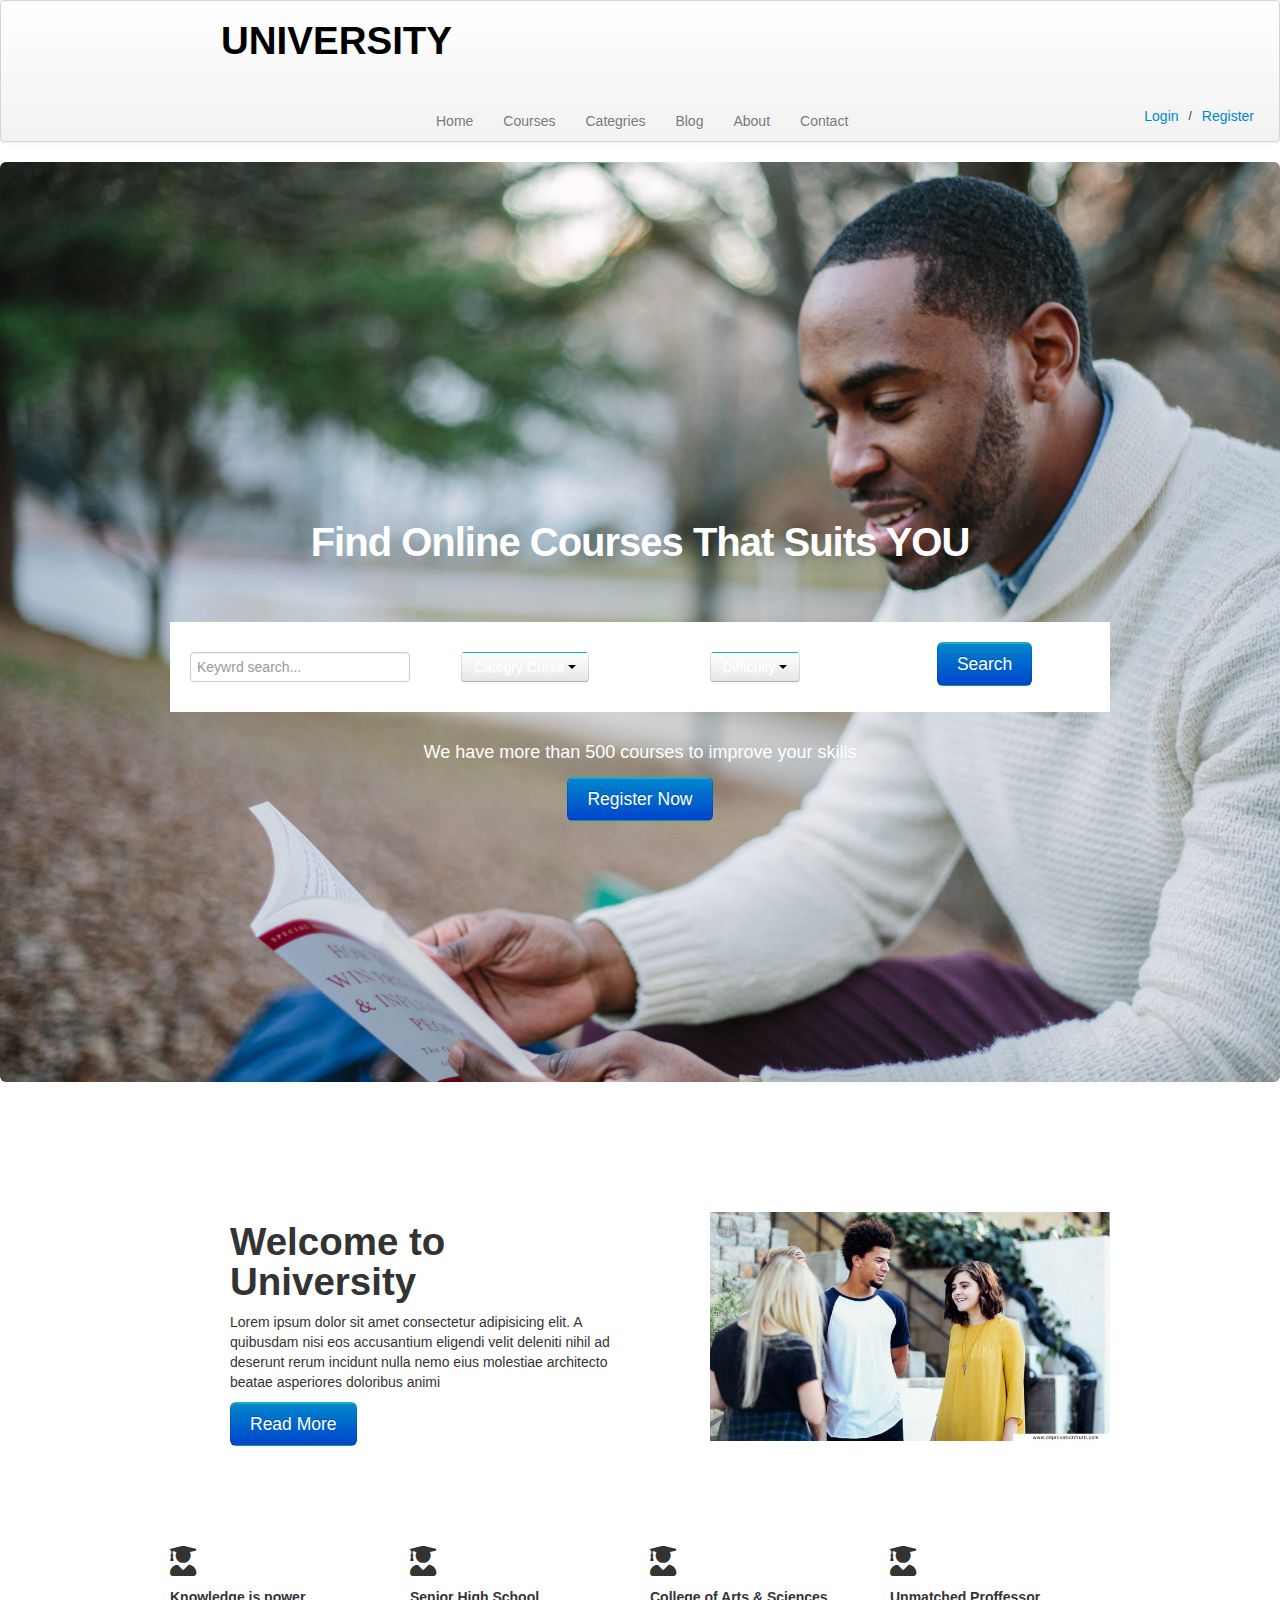
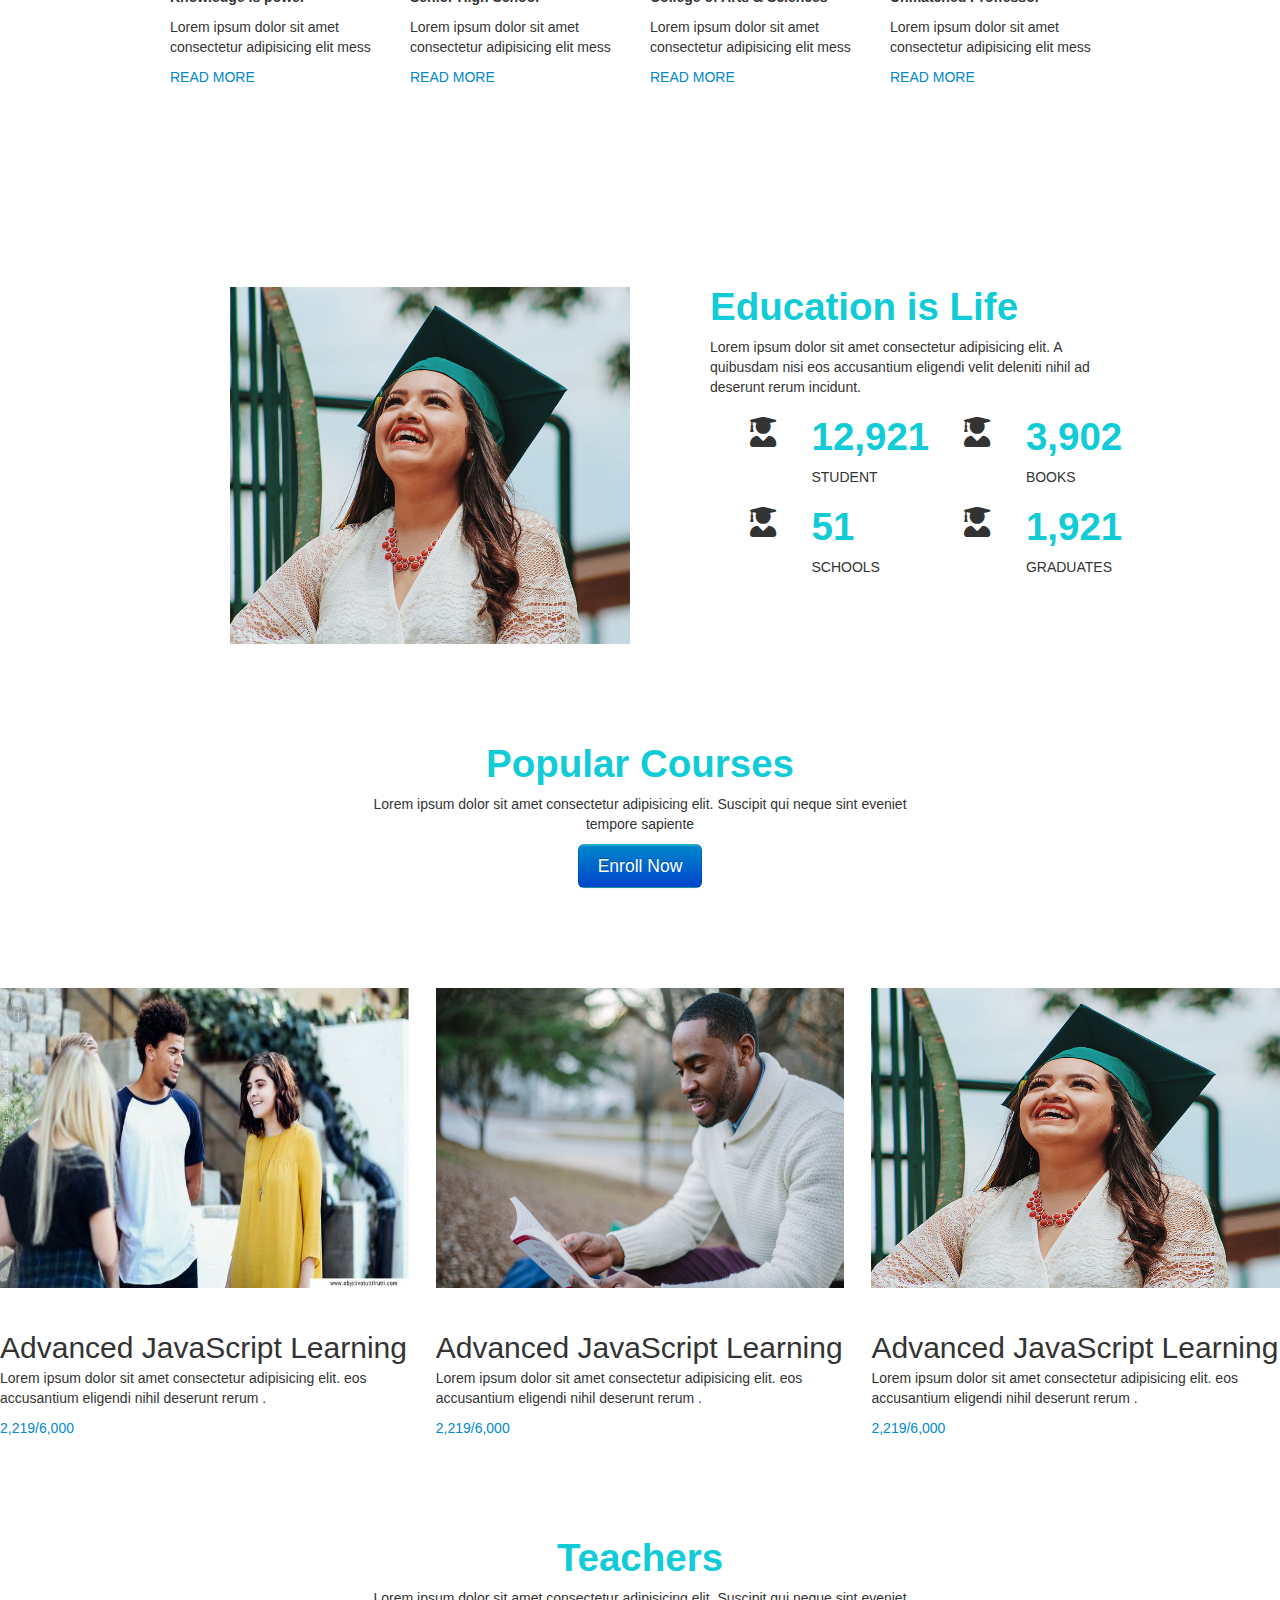
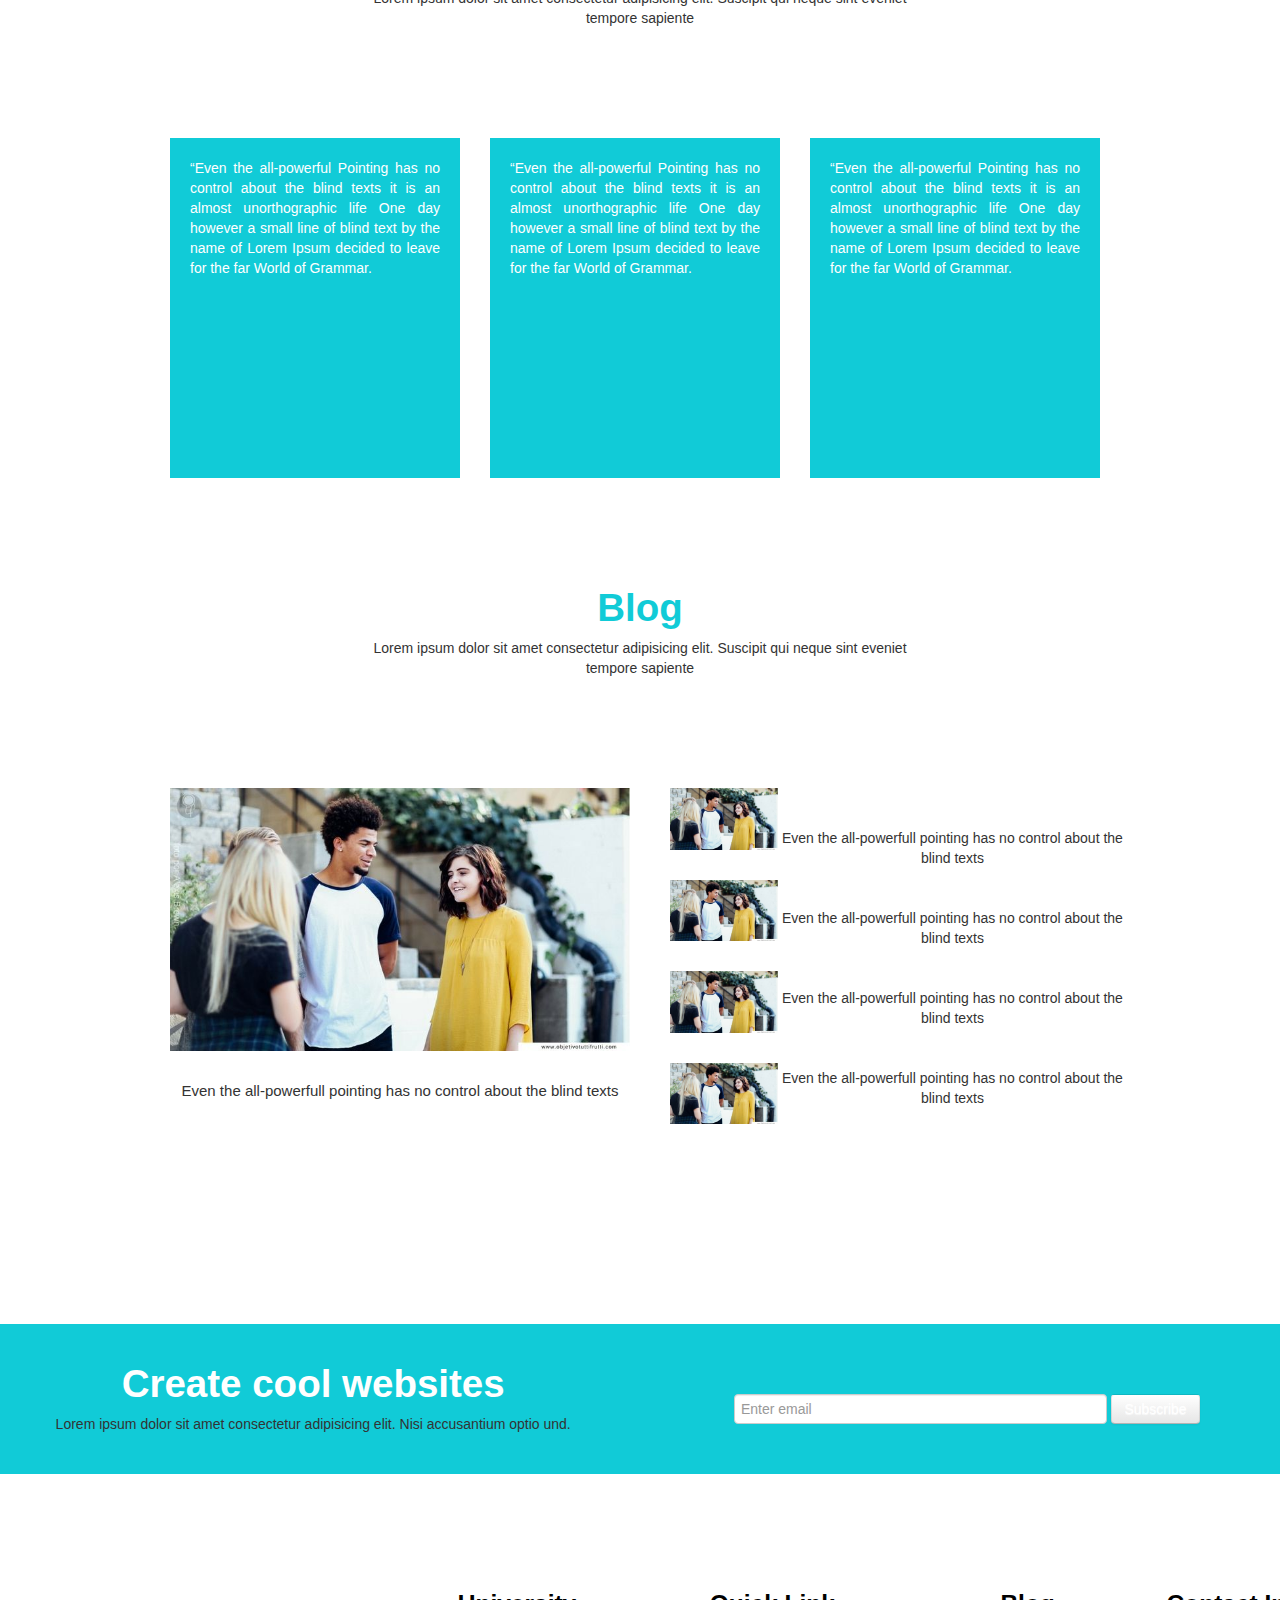
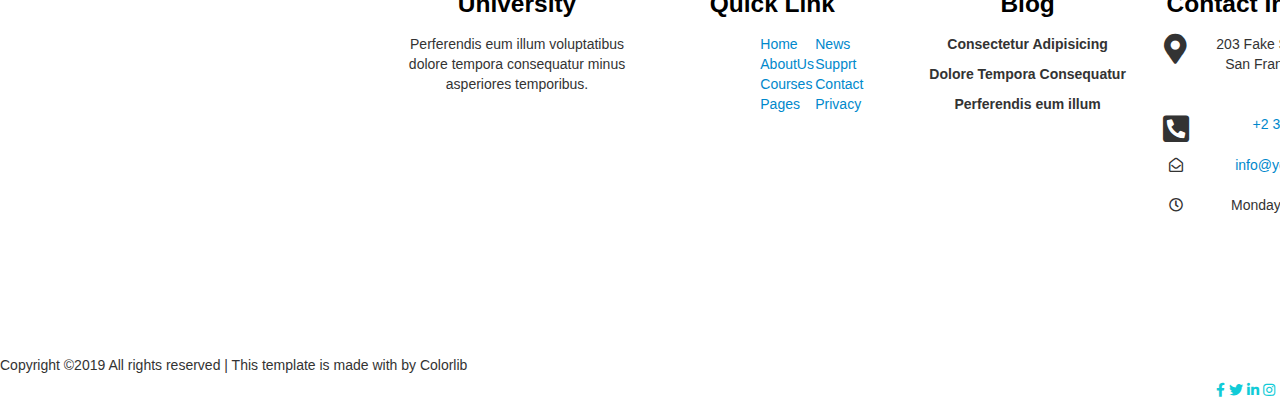
<file: task5/index.html>
<!DOCTYPE html>
<html>
<head>
	<link rel="stylesheet" type="text/css" href="css/bootstrap.css">
	<link rel="stylesheet" type="text/css" href="css/custom.css">
	<link rel="stylesheet" type="text/css" href=" fontawesome-free-5.11.2-web/css/all.css">
	<title></title>
</head>
<body>

	<div class="navbar">
		<div class="navbar-inner">
			<a class="brand" href=""><h1 id="h11">UNIVERSITY</h1></a>
			<ul class="nav">
				<li ><a href="#">Home</a></li>
				<li ><a href="#"> Courses </a></li>
				<li><a href="#"> Categries </a></li>
				<li ><a href="#">Blog</a></li>
				<li ><a href="#">About</a></li>
				<li ><a href="#">Contact</a></li></ul>
				<a href="" class="pull-right">Register</a>
				<small class="pull-right">/</small>
				<a href="" class="pull-right">Login</a>
			</div>

		</div>



		<div class="hero-unit">
			<h1>Find Online Courses That Suits YOU</h1>
			<div class="container">
			<div class="boxx">
        <div class="row-fluid">
          <div class="span3">
				<input type="text" placeholder="Keywrd search..."></div>
        <div class="span3 Categry ">
				<div class="btn-group">
					<a class="btn dropdown-toggle" data-toggle="dropdown" href="#">
						Categry Curse
						<span class="caret"></span>
					</a>
					<ul class="dropdown-menu">

						<!-- dropdown menu links -->
					</ul>
				</div>
      </div>
        <div class="span3">
				<div class="btn-group">
					<a class="btn dropdown-toggle" data-toggle="dropdown" href="#" >
						Difficulty
						<span class="caret"></span>
					</a>
					<ul class="dropdown-menu">
						<!-- dropdown menu links -->
					</ul>
				</div>
      </div>
      <div class="span3">
				<a class="btn btn-primary btn-large">
					Search
				</a></div>
			</div>
    </div>
			</div>
			<P id="p1">We have more than 500 courses to improve your skills </P>


			<p>
    <a class="btn btn-primary btn-large">
      Register Now
    </a>
  </p>
		</div>

			<div class="container">
			<div class="row-fluid">
  			<div class="span6 xx6">
  				<h1>Welcome to<br> University</h1>
  				<p>Lorem ipsum dolor sit amet consectetur adipisicing elit. A quibusdam nisi eos accusantium eligendi velit deleniti nihil ad deserunt rerum incidunt nulla nemo eius molestiae architecto beatae asperiores doloribus animi</p>
  				 <a class="btn btn-primary btn-large">
    			  Read More
    				</a>
  			</div>
  			<div class="span6 xx6">
  				<img src="img/222.jpg">
  				
  			</div>
			</div>
				


			<div class="row-fluid">
  			<div class="span3 xx3 ">
  				<i class="fas fa-user-graduate"></i>
  				<h5>Knowledge is power</h5>
  				<p>Lorem ipsum dolor sit amet consectetur adipisicing elit mess</p>
  				<a href="">READ MORE</a>
  			</div>
  				<div class="span3 xx3 " >
  					<i class="fas fa-user-graduate"></i>
  				<h5>Senior High School</h5>
  				<p>Lorem ipsum dolor sit amet consectetur adipisicing elit mess</p>
  				<a href="">READ MORE</a>
  			</div>
  				<div class="span3 xx3 ">
  					<i class="fas fa-user-graduate"></i>
  			<h5>College of Arts & Sciences </h5>
  				<p>Lorem ipsum dolor sit amet consectetur adipisicing elit mess</p>
  				<a href="">READ MORE</a>
  			</div>
  				<div class="span3 xx3 ">
  					<i class="fas fa-user-graduate"></i>
  				<h5>Unmatched Proffessor</h5>
  				<p>Lorem ipsum dolor sit amet consectetur adipisicing elit mess</p>
  				<a href="">READ MORE</a>
  			</div>

  			
			</div>

			<div class="row-fluid">
  			<div class="span6 xx6">
  				<img class="tt1" src="img/333.jpg">
  			</div>
  			<div class="span6 xx6">
  				<h1 class="tt1">Education is Life</h1>
  				<p>Lorem ipsum dolor sit amet consectetur adipisicing elit. A <br>quibusdam nisi eos accusantium eligendi velit deleniti nihil ad <br>deserunt rerum incidunt.</p>

  				<div class="row">
            <div class="span2 rr1">
              <i class="fas fa-user-graduate"></i>
            </div>
  					<div class="span4 xx4">
  						<h1 class="ttt1">12,921</h1>
  						<p>STUDENT</p>
  					</div>
            <div class="span2 rr1">
              <i class="fas fa-user-graduate"></i>
            </div>
  					<div class="span4 xx4">
  						<h1 class="ttt1">3,902</h1>
  						<p>BOOKS</p>
  					</div>
  				</div>
  				<div class="row">
            <div class="span2 rr1">
              <i class="fas fa-user-graduate"></i>
            </div>
  					<div class="span4 xx4">
  						<h1 class="ttt1">51</h1>
  						<p>SCHOOLS</p>
  					</div>
            <div class="span2 rr1">
              <i class="fas fa-user-graduate"></i>
            </div>
  					<div class="span4 xx4">
  						<h1 class="ttt1">1,921</h1>
  						<p>GRADUATES</p>
  					</div>
  				</div>	
  			</div>
			</div>



			</div>

			    <div class="pop">
				<h1>Popular Courses</h1>
				<p>Lorem ipsum dolor sit amet consectetur adipisicing elit. Suscipit qui neque sint eveniet<br> tempore sapiente</p>
				<a class="btn btn-primary btn-large">
    			  Enroll Now
    				</a>
    			</div>

				<div class="row-fluid">
        <div class="span4">
         <img class="img2" src="img/222.jpg">
         <p class="pp2">Advanced JavaScript Learning</p>
         <p>Lorem ipsum dolor sit amet consectetur adipisicing elit. eos accusantium eligendi nihil deserunt rerum .</p>
         <a href="">2,219/6,000</a>
        </div>
          <div class="span4" >
           <img class="img2" src="img/111.jpg">
         <p class="pp2">Advanced JavaScript Learning</p>
         <p>Lorem ipsum dolor sit amet consectetur adipisicing elit. eos accusantium eligendi nihil deserunt rerum .</p>
         <a href="">2,219/6,000</a>
        </div>
          <div class="span4">
          <img class="img2" src="img/333.jpg">
         <p class="pp2">Advanced JavaScript Learning</p>
         <p>Lorem ipsum dolor sit amet consectetur adipisicing elit. eos accusantium eligendi nihil deserunt rerum .</p>
         <a href="">2,219/6,000</a>
        </div>
         

        
      </div>

        <div class="pop">
        <h1>Teachers</h1>
        <p>Lorem ipsum dolor sit amet consectetur adipisicing elit. Suscipit qui neque sint eveniet<br> tempore sapiente</p>
      

        <div class="container">
        <div class="row-fluid">
        <div class="span4">
        
        
         <p class="pp3">“Even the all-powerful Pointing has no control about the blind texts it is an almost unorthographic life One day however a small line of blind text by the name of Lorem Ipsum decided to leave for the far World of Grammar.</p>
       
        </div>
          <div class="span4" >
            <p class="pp3">“Even the all-powerful Pointing has no control about the blind texts it is an almost unorthographic life One day however a small line of blind text by the name of Lorem Ipsum decided to leave for the far World of Grammar.</p>
            
        </div>
          <div class="span4">
          <p class="pp3">“Even the all-powerful Pointing has no control about the blind texts it is an almost unorthographic life One day however a small line of blind text by the name of Lorem Ipsum decided to leave for the far World of Grammar.</p>
        </div>
         

        
      </div>
       </div>
        <div class="pop">
        <h1>Blog</h1>
        <p>Lorem ipsum dolor sit amet consectetur adipisicing elit. Suscipit qui neque sint eveniet<br> tempore sapiente</p>


        <div class="container">
        <div class="row-fluid  bb">
        <div class="span6">
          <img src="img/222.jpg">
          <p class="bb1">Even the all-powerfull pointing has no control about the blind texts</p> 
        </div>

          <div class="span6" >
            <div class="row-fluid">
              <div class="span3 ">
              <img class="cc2" src="img/222.jpg">
               <img  class="cc1" src="img/222.jpg">
                <img  class="cc1" src="img/222.jpg">
                 <img   class="cc1"src="img/222.jpg">
            </div>
               <div class="span3 ">
              <p class="pp4">Even the all-powerfull pointing has no control about the blind texts</p>
             <p class="pp4">Even the all-powerfull pointing has no control about the blind texts</p>
             <p class="pp4">Even the all-powerfull pointing has no control about the blind texts</p>
             <p class="pp4">Even the all-powerfull pointing has no control about the blind texts</p>

             </div>
             </div>    
        
        </div>
          </div>
          </div>
          <section>
          <div class="row-fluid dd1">
            <div class="span6 yy6">
             <h1 id="hh4">Create cool websites</h1>
             <p>Lorem ipsum dolor sit amet consectetur adipisicing elit. Nisi accusantium optio und.</p> 
            </div>
            <div class="span6 yy6">
              <div class=" xx8">
              <input type="text" class="span8 " placeholder="Enter email" >
               <button type="submit" class="btn">Subscribe</button>
                </div>
            </div>
          </div>
</section>


          <div class="cont">
                      <div class="row-fluid ww1">
            <div class="span3">
              <h3 class="h12">University</h3>
              <p>Perferendis eum illum voluptatibus dolore tempora consequatur minus asperiores temporibus.</p>
            </div>
             <div class="span3">
              <h3 class="h12">Quick Link</h3>
              <div class="span2 aa">
                <a class="aa"   href="" >Home</a>
                 <a class="aa" href="">AboutUs</a>
                  <a class="aa" href="">Courses</a>
                   <a class="aa" href="">Pages</a>
              </div>
              <div class="span2 aa">
                <a class="aa" href="">News</a>
                 <a class="aa" href="">Supprt</a>
                  <a class="aa" href="">Contact</a>
                   <a class="aa" href="">Privacy</a>
              </div>
             </div>
             <div class="span3">
               <h3 class="h12">Blog</h3>
               <h5>Consectetur Adipisicing</h5>
               <h5>Dolore Tempora Consequatur</h5>
               <h5>Perferendis eum illum</h5>
             </div>
              <div class="span3">
               <h3 class="h12">Contact Information</h3>

               <div class="row mb-2 ">
                <div class="span3 icon">
                  <i class="fas fa-map-marker-alt"></i>
                </div>
                <div class="span9">
                  <p>203 Fake St. Mountain View, San Francisco, California, USA</p>
                </div> </div>
                 <div class="row mb-2 ">
                <div class="span3 icon">
                  <i class="fas fa-phone-square-alt"></i> 
                </div>
                <div class="span9">
                <a> +2 392 3929 210</a>
                </div> </div>
                     <div class="row mb-2 ">
                <div class="span3 icon">
                <i class="far fa-envelope-open"></i>
                </div>
                <div class="span9">
                <a>info@yourdomain.com </a>
                </div> </div>

                      <div class="row mb-2 ">
                <div class="span3 icon">
                 <i class="far fa-clock"></i> 
                </div>
                <div class="span9">
              <p> Monday-Friday 8:00am-5:00pm</p>
                </div> </div>

               
            
             
             </div>
          </div>
          </div>

          <footer>
            <p class="pull-left">Copyright ©2019 All rights reserved | This template is made with  by Colorlib</p>
            <div class="pull-right">
              <i class="fab fa-facebook-f"></i>
              <i class="fab fa-twitter"></i>
              <i class="fab fa-linkedin-in"></i>
              <i class="fab fa-instagram"></i>
            </div>
          </footer>
	</body>
	</html>
</file>
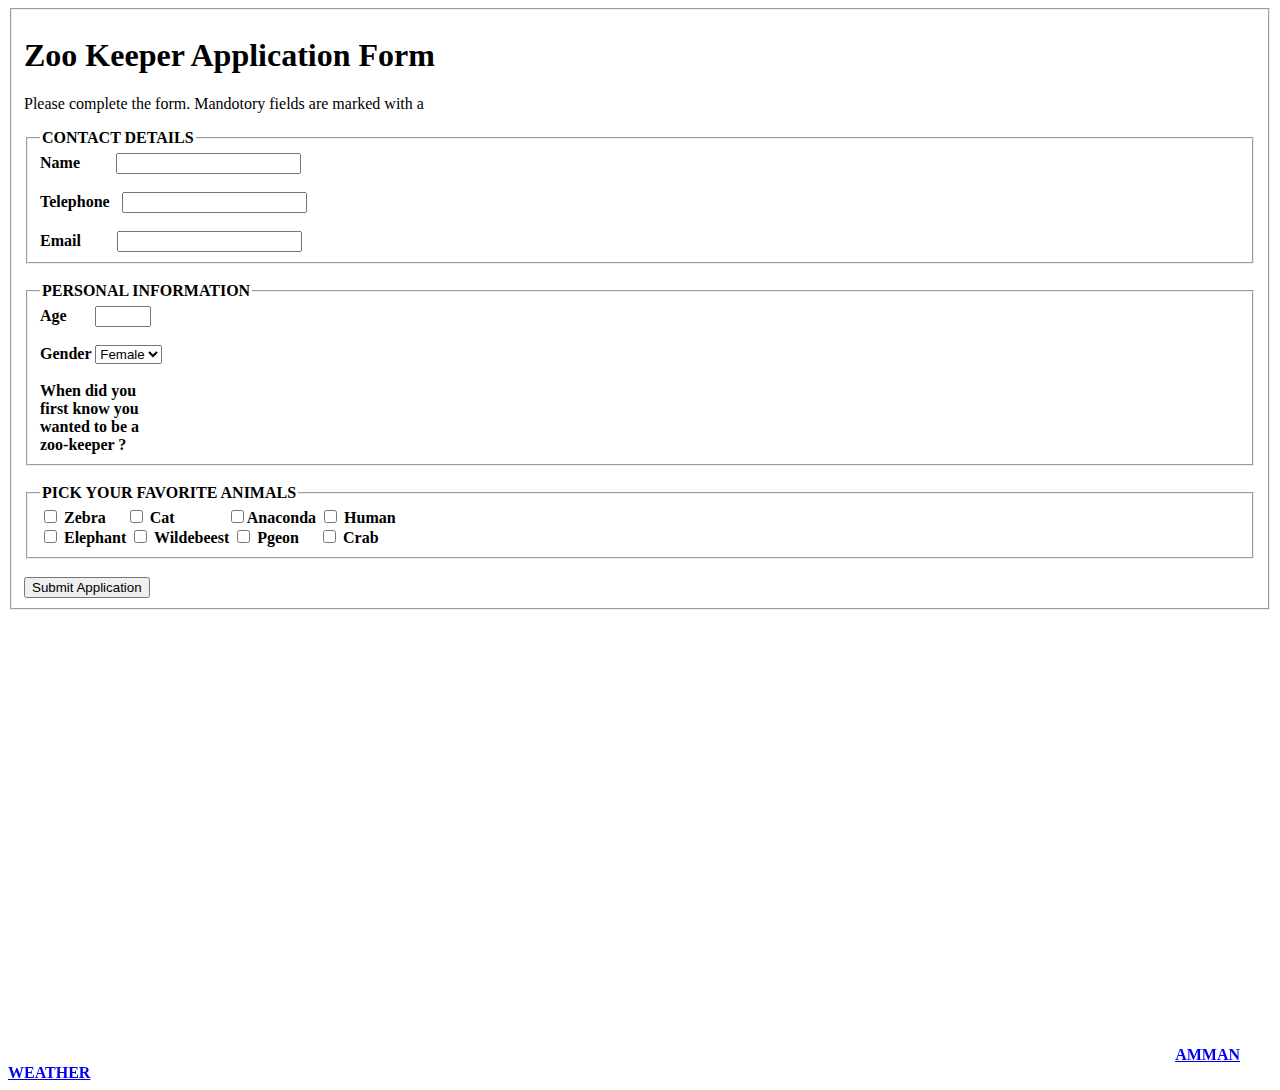
<file: form.html>
<!DOCTYPE html>
<html>
<head>
	<title></title>
</head>
<body>

<fieldset>
<h1> Zoo Keeper Application Form </h1>
<p>Please complete the form. Mandotory fields are marked with a </p>
<fieldset>
<legend><b>CONTACT DETAILS<b></legend>

<form>

	 <label>Name</label> &#160 &#160 &#160 &#160
 <input type="text" >
	 <br>  <br>
     <label>Telephone</label> &#160
     <input type="text">
     <br>  <br>
     <label>Email</label>   &#160 &#160 &#160 &#160
     <input type="text" >
	</fieldset>
<br>

</form>
<fieldset>
<legend>PERSONAL INFORMATION</legend>
<form>
	<label>Age </label>  &#160 &#160 &#160
	 <input type="number" min="0" max="99">
	 <br>  <br>
     <label>Gender</label>
     <select>
     	<option>Female</option>
    <option>Male</option>
 </select> 
 <br><br>
     
 <label>When did you <br> first know you <br>wanted to be a <br>zoo-keeper ?</label>

     </fieldset>
     
	</form>
	<br>

    <fieldset>
    	<legend>PICK YOUR FAVORITE ANIMALS</legend>

    	<input type="checkbox"> Zebra   &#160  &#160
        <input type="checkbox"> Cat  &#160  &#160   &#160   &#160   &#160   &#160
     
    	<input type="checkbox">Anaconda
    	<input type="checkbox"> Human     &#160    &#160
    	<br>
    	<input type="checkbox"> Elephant
    	<input type="checkbox"> Wildebeest
    	<input type="checkbox"> Pgeon   &#160  &#160
    	<input type="checkbox"> Crab
       

    </fieldset>
    <br>
<button>Submit Application</button>

</fieldset>



<iframe width="560" height="315" src="https://www.youtube.com/embed/3bo__WQvs9c" frameborder="0" allow="accelerometer; autoplay; encrypted-media; gyroscope; picture-in-picture" allowfullscreen></iframe>



<iframe src="https://www.google.com/maps/embed?pb=!1m18!1m12!1m3!1d108396.74469963674!2d35.77943705!3d31.895774549999995!2m3!1f0!2f0!3f0!3m2!1i1024!2i768!4f13.1!3m3!1m2!1s0x151ca50b837dbc39%3A0x23ff69d64b47729c!2z2YXZhti32YLYqSDZhdix2Kwg2KfZhNit2YXYp9mF2Iwg2LnZhdmR2KfZhg!5e0!3m2!1sar!2sjo!4v1571655061435!5m2!1sar!2sjo" width="600" height="450" frameborder="0" style="border:0;" allowfullscreen=""></iframe>



<iframe id="google_osd_static_frame_3357338408591" name="google_osd_static_frame" style="display: none; width: 0px; height: 0px;"></iframe>


<iframe id="google_esf" name="google_esf" src="https://googleads.g.doubleclick.net/pagead/html/r20191015/r20190131/zrt_lookup.html#" data-ad-client="ca-pub-4315258861441651" style="display: none;"></iframe>


<a class="weatherwidget-io" href="https://forecast7.com/en/31d9535d93/amman/" data-label_1="AMMAN" data-label_2="WEATHER" data-theme="original" >AMMAN WEATHER</a>
<script>
!function(d,s,id){var js,fjs=d.getElementsByTagName(s)[0];if(!d.getElementById(id)){js=d.createElement(s);js.id=id;js.src='https://weatherwidget.io/js/widget.min.js';fjs.parentNode.insertBefore(js,fjs);}}(document,'script','weatherwidget-io-js');
</script>













</body>

</html>
</file>
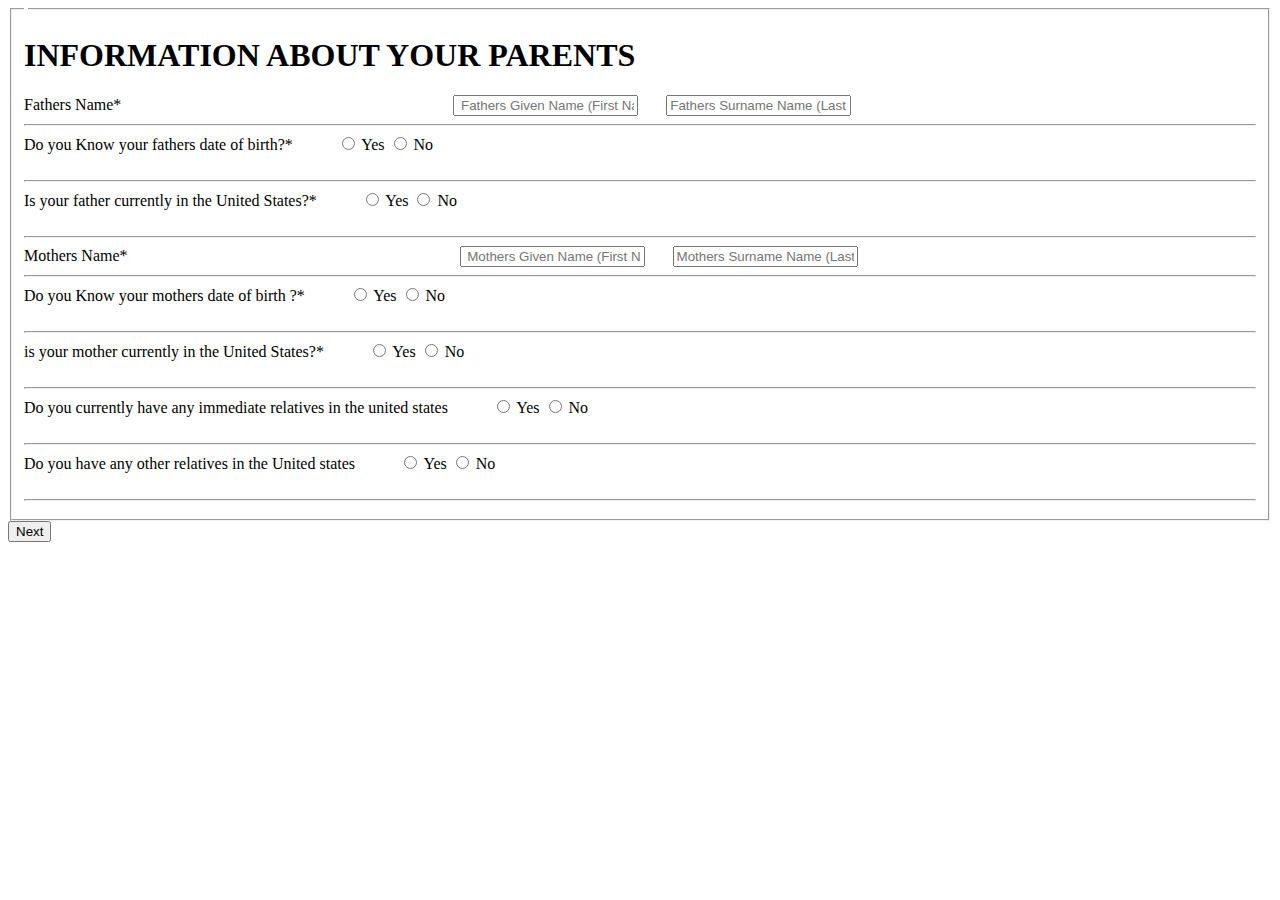
<file: HW Form 2.html>
<!DOCTYPE html>
<html>
<head>
	<title> xxxxxxxxxx</title>
</head>
<body>
	<form>

<fieldset>
	<legend></legend>

	<h1>INFORMATION ABOUT YOUR PARENTS </h1>

	<label> Fathers Name*   </label> &#160 &#160 &#160  &#160 &#160 &#160   &#160 &#160 &#160   &#160 &#160 &#160   &#160 &#160 &#160  &#160 &#160   &#160 &#160 &#160   &#160 &#160 &#160  &#160 &#160 &#160  &#160 &#160 &#160 &#160 &#160 &#160 &#160 &#160 &#160  &#160 &#160 &#160 &#160 &#160 &#160
    <input type="text" placeholder=" Fathers Given Name (First Name) ">  &#160 &#160 &#160 
    <input type="text" placeholder="Fathers Surname Name (Last Name) ">  &#160 &#160 &#160 

<hr>
<label> Do you Know your fathers date of birth?*</label> &#160 &#160 &#160  &#160 &#160  
     <input type="radio" name="Yes"> Yes
     <input type="radio" name="NO">  No  
     <br> <br>     
     <hr>

<label> Is your father currently in the United States?*</label> &#160 &#160 &#160  &#160 &#160  
     <input type="radio" name="Yes"> Yes
     <input type="radio" name="NO">  No  
     <br> <br>     
     <hr>

<label> Mothers Name*   </label> &#160 &#160 &#160  &#160 &#160 &#160   &#160 &#160 &#160   &#160 &#160 &#160   &#160 &#160 &#160  &#160 &#160   &#160 &#160 &#160   &#160 &#160 &#160  &#160 &#160 &#160  &#160 &#160 &#160 &#160 &#160 &#160 &#160 &#160 &#160  &#160 &#160 &#160 &#160 &#160 &#160
    <input type="text" placeholder=" Mothers Given Name (First Name) ">  &#160 &#160 &#160 
    <input type="text" placeholder="Mothers Surname Name (Last Name) ">  &#160 &#160 &#160 

<hr>

<label>Do you Know your mothers date of birth ?*</label> &#160 &#160 &#160  &#160 &#160  
     <input type="radio" name="Yes"> Yes
     <input type="radio" name="NO">  No  
     <br> <br>     
     <hr>

 <label>is your mother currently in the United States?*</label> &#160 &#160 &#160  &#160 &#160  
     <input type="radio" name="Yes"> Yes
     <input type="radio" name="NO">  No  
     <br> <br>     
     <hr>

<label>Do you currently have any immediate relatives in the united states</label> &#160 &#160 &#160  &#160 &#160  
     <input type="radio" name="Yes"> Yes
     <input type="radio" name="NO">  No  
     <br> <br>     
     <hr>

<label> Do you have any other relatives in the United states</label> &#160 &#160 &#160  &#160 &#160  
     <input type="radio" name="Yes"> Yes
     <input type="radio" name="NO">  No  
     <br> <br>     
     <hr>





















</fieldset>



















</form>


<a href="HW Form 3 .html"><button>Next</button></a>

</body>
</html>
</file>
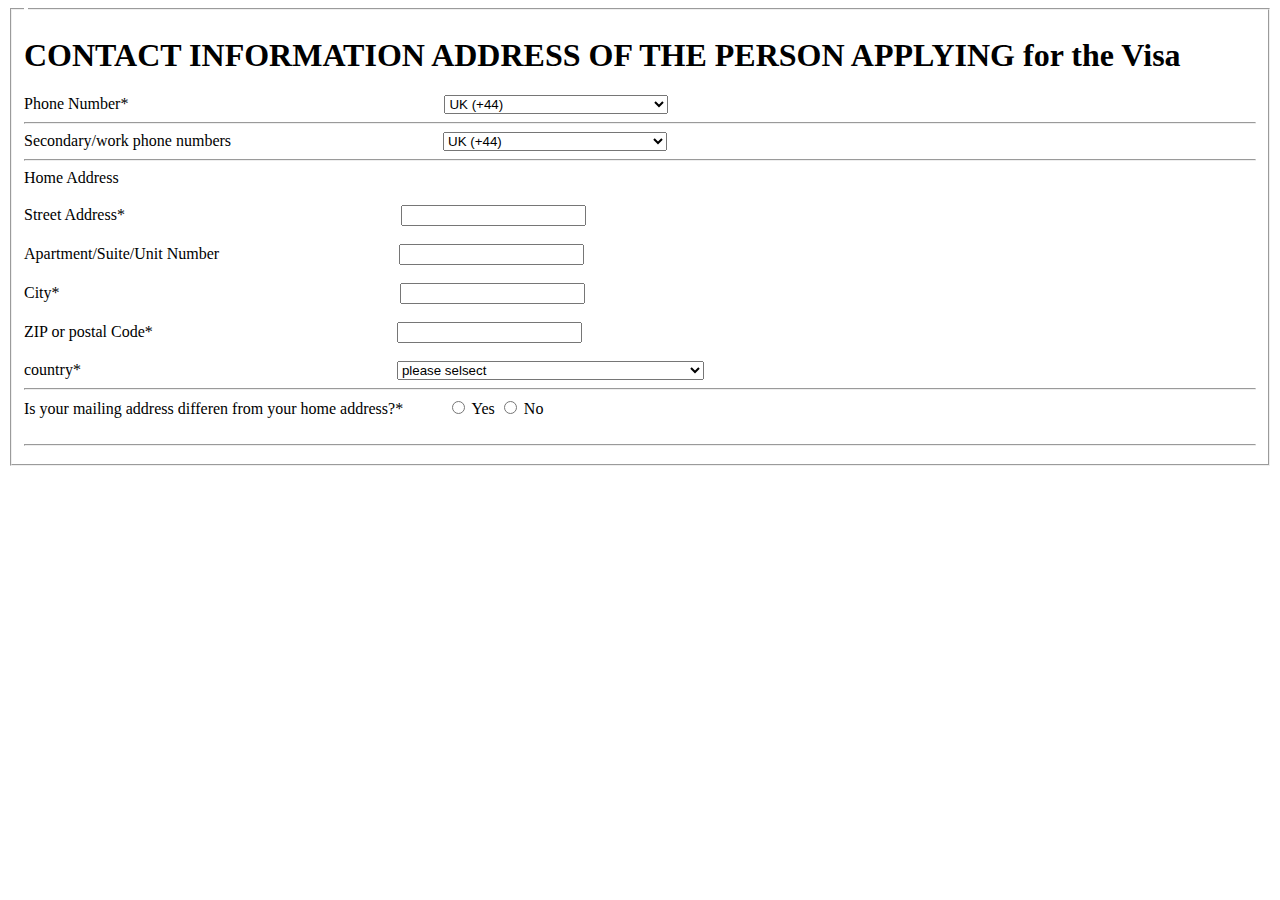
<file: HW Form 3 .html>
<!DOCTYPE html>
<html>

<head>
    <title></title>
</head>

<body>

    <fieldset>
        <legend> </legend>

        <h1> CONTACT INFORMATION ADDRESS OF THE PERSON APPLYING for the Visa </h1>
        <label>Phone Number* </label> &#160 &#160 &#160 &#160 &#160 &#160 &#160 &#160 &#160 &#160 &#160 &#160 &#160 &#160 &#160 &#160 &#160 &#160 &#160 &#160 &#160 &#160 &#160 &#160 &#160 &#160 &#160 &#160 &#160 &#160 &#160 &#160 &#160 &#160 &#160 &#160 &#160 &#160 &#160

        <select name="countryCode" id="">
            <option data-countryCode="GB" value="44" Selected>UK (+44)</option>
            <option data-countryCode="US" value="1">USA (+1)</option>
            <optgroup label="Other countries">
                <option data-countryCode="DZ" value="213">Algeria (+213)</option>
                <option data-countryCode="AD" value="376">Andorra (+376)</option>
                <option data-countryCode="AO" value="244">Angola (+244)</option>
                <option data-countryCode="AI" value="1264">Anguilla (+1264)</option>
                <option data-countryCode="AG" value="1268">Antigua &amp; Barbuda (+1268)</option>
                <option data-countryCode="AR" value="54">Argentina (+54)</option>
                <option data-countryCode="AM" value="374">Armenia (+374)</option>
                <option data-countryCode="AW" value="297">Aruba (+297)</option>
                <option data-countryCode="AU" value="61">Australia (+61)</option>
                <option data-countryCode="AT" value="43">Austria (+43)</option>
                <option data-countryCode="AZ" value="994">Azerbaijan (+994)</option>
                <option data-countryCode="BS" value="1242">Bahamas (+1242)</option>
                <option data-countryCode="BH" value="973">Bahrain (+973)</option>
                <option data-countryCode="BD" value="880">Bangladesh (+880)</option>
                <option data-countryCode="BB" value="1246">Barbados (+1246)</option>
                <option data-countryCode="BY" value="375">Belarus (+375)</option>
                <option data-countryCode="BE" value="32">Belgium (+32)</option>
                <option data-countryCode="BZ" value="501">Belize (+501)</option>
                <option data-countryCode="BJ" value="229">Benin (+229)</option>
                <option data-countryCode="BM" value="1441">Bermuda (+1441)</option>
                <option data-countryCode="BT" value="975">Bhutan (+975)</option>
                <option data-countryCode="BO" value="591">Bolivia (+591)</option>
                <option data-countryCode="BA" value="387">Bosnia Herzegovina (+387)</option>
                <option data-countryCode="BW" value="267">Botswana (+267)</option>
                <option data-countryCode="BR" value="55">Brazil (+55)</option>
                <option data-countryCode="BN" value="673">Brunei (+673)</option>
                <option data-countryCode="BG" value="359">Bulgaria (+359)</option>
                <option data-countryCode="BF" value="226">Burkina Faso (+226)</option>
                <option data-countryCode="BI" value="257">Burundi (+257)</option>
                <option data-countryCode="KH" value="855">Cambodia (+855)</option>
                <option data-countryCode="CM" value="237">Cameroon (+237)</option>
                <option data-countryCode="CA" value="1">Canada (+1)</option>
                <option data-countryCode="CV" value="238">Cape Verde Islands (+238)</option>
                <option data-countryCode="KY" value="1345">Cayman Islands (+1345)</option>
                <option data-countryCode="CF" value="236">Central African Republic (+236)</option>
                <option data-countryCode="CL" value="56">Chile (+56)</option>
                <option data-countryCode="CN" value="86">China (+86)</option>
                <option data-countryCode="CO" value="57">Colombia (+57)</option>
                <option data-countryCode="KM" value="269">Comoros (+269)</option>
                <option data-countryCode="CG" value="242">Congo (+242)</option>
                <option data-countryCode="CK" value="682">Cook Islands (+682)</option>
                <option data-countryCode="CR" value="506">Costa Rica (+506)</option>
                <option data-countryCode="HR" value="385">Croatia (+385)</option>
                <option data-countryCode="CU" value="53">Cuba (+53)</option>
                <option data-countryCode="CY" value="90392">Cyprus North (+90392)</option>
                <option data-countryCode="CY" value="357">Cyprus South (+357)</option>
                <option data-countryCode="CZ" value="42">Czech Republic (+42)</option>
                <option data-countryCode="DK" value="45">Denmark (+45)</option>
                <option data-countryCode="DJ" value="253">Djibouti (+253)</option>
                <option data-countryCode="DM" value="1809">Dominica (+1809)</option>
                <option data-countryCode="DO" value="1809">Dominican Republic (+1809)</option>
                <option data-countryCode="EC" value="593">Ecuador (+593)</option>
                <option data-countryCode="EG" value="20">Egypt (+20)</option>
                <option data-countryCode="SV" value="503">El Salvador (+503)</option>
                <option data-countryCode="GQ" value="240">Equatorial Guinea (+240)</option>
                <option data-countryCode="ER" value="291">Eritrea (+291)</option>
                <option data-countryCode="EE" value="372">Estonia (+372)</option>
                <option data-countryCode="ET" value="251">Ethiopia (+251)</option>
                <option data-countryCode="FK" value="500">Falkland Islands (+500)</option>
                <option data-countryCode="FO" value="298">Faroe Islands (+298)</option>
                <option data-countryCode="FJ" value="679">Fiji (+679)</option>
                <option data-countryCode="FI" value="358">Finland (+358)</option>
                <option data-countryCode="FR" value="33">France (+33)</option>
                <option data-countryCode="GF" value="594">French Guiana (+594)</option>
                <option data-countryCode="PF" value="689">French Polynesia (+689)</option>
                <option data-countryCode="GA" value="241">Gabon (+241)</option>
                <option data-countryCode="GM" value="220">Gambia (+220)</option>
                <option data-countryCode="GE" value="7880">Georgia (+7880)</option>
                <option data-countryCode="DE" value="49">Germany (+49)</option>
                <option data-countryCode="GH" value="233">Ghana (+233)</option>
                <option data-countryCode="GI" value="350">Gibraltar (+350)</option>
                <option data-countryCode="GR" value="30">Greece (+30)</option>
                <option data-countryCode="GL" value="299">Greenland (+299)</option>
                <option data-countryCode="GD" value="1473">Grenada (+1473)</option>
                <option data-countryCode="GP" value="590">Guadeloupe (+590)</option>
                <option data-countryCode="GU" value="671">Guam (+671)</option>
                <option data-countryCode="GT" value="502">Guatemala (+502)</option>
                <option data-countryCode="GN" value="224">Guinea (+224)</option>
                <option data-countryCode="GW" value="245">Guinea - Bissau (+245)</option>
                <option data-countryCode="GY" value="592">Guyana (+592)</option>
                <option data-countryCode="HT" value="509">Haiti (+509)</option>
                <option data-countryCode="HN" value="504">Honduras (+504)</option>
                <option data-countryCode="HK" value="852">Hong Kong (+852)</option>
                <option data-countryCode="HU" value="36">Hungary (+36)</option>
                <option data-countryCode="IS" value="354">Iceland (+354)</option>
                <option data-countryCode="IN" value="91">India (+91)</option>
                <option data-countryCode="ID" value="62">Indonesia (+62)</option>
                <option data-countryCode="IR" value="98">Iran (+98)</option>
                <option data-countryCode="IQ" value="964">Iraq (+964)</option>
                <option data-countryCode="IE" value="353">Ireland (+353)</option>
                <option data-countryCode="IL" value="972">Israel (+972)</option>
                <option data-countryCode="IT" value="39">Italy (+39)</option>
                <option data-countryCode="JM" value="1876">Jamaica (+1876)</option>
                <option data-countryCode="JP" value="81">Japan (+81)</option>
                <option data-countryCode="JO" value="962">Jordan (+962)</option>
                <option data-countryCode="KZ" value="7">Kazakhstan (+7)</option>
                <option data-countryCode="KE" value="254">Kenya (+254)</option>
                <option data-countryCode="KI" value="686">Kiribati (+686)</option>
                <option data-countryCode="KP" value="850">Korea North (+850)</option>
                <option data-countryCode="KR" value="82">Korea South (+82)</option>
                <option data-countryCode="KW" value="965">Kuwait (+965)</option>
                <option data-countryCode="KG" value="996">Kyrgyzstan (+996)</option>
                <option data-countryCode="LA" value="856">Laos (+856)</option>
                <option data-countryCode="LV" value="371">Latvia (+371)</option>
                <option data-countryCode="LB" value="961">Lebanon (+961)</option>
                <option data-countryCode="LS" value="266">Lesotho (+266)</option>
                <option data-countryCode="LR" value="231">Liberia (+231)</option>
                <option data-countryCode="LY" value="218">Libya (+218)</option>
                <option data-countryCode="LI" value="417">Liechtenstein (+417)</option>
                <option data-countryCode="LT" value="370">Lithuania (+370)</option>
                <option data-countryCode="LU" value="352">Luxembourg (+352)</option>
                <option data-countryCode="MO" value="853">Macao (+853)</option>
                <option data-countryCode="MK" value="389">Macedonia (+389)</option>
                <option data-countryCode="MG" value="261">Madagascar (+261)</option>
                <option data-countryCode="MW" value="265">Malawi (+265)</option>
                <option data-countryCode="MY" value="60">Malaysia (+60)</option>
                <option data-countryCode="MV" value="960">Maldives (+960)</option>
                <option data-countryCode="ML" value="223">Mali (+223)</option>
                <option data-countryCode="MT" value="356">Malta (+356)</option>
                <option data-countryCode="MH" value="692">Marshall Islands (+692)</option>
                <option data-countryCode="MQ" value="596">Martinique (+596)</option>
                <option data-countryCode="MR" value="222">Mauritania (+222)</option>
                <option data-countryCode="YT" value="269">Mayotte (+269)</option>
                <option data-countryCode="MX" value="52">Mexico (+52)</option>
                <option data-countryCode="FM" value="691">Micronesia (+691)</option>
                <option data-countryCode="MD" value="373">Moldova (+373)</option>
                <option data-countryCode="MC" value="377">Monaco (+377)</option>
                <option data-countryCode="MN" value="976">Mongolia (+976)</option>
                <option data-countryCode="MS" value="1664">Montserrat (+1664)</option>
                <option data-countryCode="MA" value="212">Morocco (+212)</option>
                <option data-countryCode="MZ" value="258">Mozambique (+258)</option>
                <option data-countryCode="MN" value="95">Myanmar (+95)</option>
                <option data-countryCode="NA" value="264">Namibia (+264)</option>
                <option data-countryCode="NR" value="674">Nauru (+674)</option>
                <option data-countryCode="NP" value="977">Nepal (+977)</option>
                <option data-countryCode="NL" value="31">Netherlands (+31)</option>
                <option data-countryCode="NC" value="687">New Caledonia (+687)</option>
                <option data-countryCode="NZ" value="64">New Zealand (+64)</option>
                <option data-countryCode="NI" value="505">Nicaragua (+505)</option>
                <option data-countryCode="NE" value="227">Niger (+227)</option>
                <option data-countryCode="NG" value="234">Nigeria (+234)</option>
                <option data-countryCode="NU" value="683">Niue (+683)</option>
                <option data-countryCode="NF" value="672">Norfolk Islands (+672)</option>
                <option data-countryCode="NP" value="670">Northern Marianas (+670)</option>
                <option data-countryCode="NO" value="47">Norway (+47)</option>
                <option data-countryCode="OM" value="968">Oman (+968)</option>
                <option data-countryCode="PW" value="680">Palau (+680)</option>
                <option data-countryCode="PA" value="507">Panama (+507)</option>
                <option data-countryCode="PG" value="675">Papua New Guinea (+675)</option>
                <option data-countryCode="PY" value="595">Paraguay (+595)</option>
                <option data-countryCode="PE" value="51">Peru (+51)</option>
                <option data-countryCode="PH" value="63">Philippines (+63)</option>
                <option data-countryCode="PL" value="48">Poland (+48)</option>
                <option data-countryCode="PT" value="351">Portugal (+351)</option>
                <option data-countryCode="PR" value="1787">Puerto Rico (+1787)</option>
                <option data-countryCode="QA" value="974">Qatar (+974)</option>
                <option data-countryCode="RE" value="262">Reunion (+262)</option>
                <option data-countryCode="RO" value="40">Romania (+40)</option>
                <option data-countryCode="RU" value="7">Russia (+7)</option>
                <option data-countryCode="RW" value="250">Rwanda (+250)</option>
                <option data-countryCode="SM" value="378">San Marino (+378)</option>
                <option data-countryCode="ST" value="239">Sao Tome &amp; Principe (+239)</option>
                <option data-countryCode="SA" value="966">Saudi Arabia (+966)</option>
                <option data-countryCode="SN" value="221">Senegal (+221)</option>
                <option data-countryCode="CS" value="381">Serbia (+381)</option>
                <option data-countryCode="SC" value="248">Seychelles (+248)</option>
                <option data-countryCode="SL" value="232">Sierra Leone (+232)</option>
                <option data-countryCode="SG" value="65">Singapore (+65)</option>
                <option data-countryCode="SK" value="421">Slovak Republic (+421)</option>
                <option data-countryCode="SI" value="386">Slovenia (+386)</option>
                <option data-countryCode="SB" value="677">Solomon Islands (+677)</option>
                <option data-countryCode="SO" value="252">Somalia (+252)</option>
                <option data-countryCode="ZA" value="27">South Africa (+27)</option>
                <option data-countryCode="ES" value="34">Spain (+34)</option>
                <option data-countryCode="LK" value="94">Sri Lanka (+94)</option>
                <option data-countryCode="SH" value="290">St. Helena (+290)</option>
                <option data-countryCode="KN" value="1869">St. Kitts (+1869)</option>
                <option data-countryCode="SC" value="1758">St. Lucia (+1758)</option>
                <option data-countryCode="SD" value="249">Sudan (+249)</option>
                <option data-countryCode="SR" value="597">Suriname (+597)</option>
                <option data-countryCode="SZ" value="268">Swaziland (+268)</option>
                <option data-countryCode="SE" value="46">Sweden (+46)</option>
                <option data-countryCode="CH" value="41">Switzerland (+41)</option>
                <option data-countryCode="SI" value="963">Syria (+963)</option>
                <option data-countryCode="TW" value="886">Taiwan (+886)</option>
                <option data-countryCode="TJ" value="7">Tajikstan (+7)</option>
                <option data-countryCode="TH" value="66">Thailand (+66)</option>
                <option data-countryCode="TG" value="228">Togo (+228)</option>
                <option data-countryCode="TO" value="676">Tonga (+676)</option>
                <option data-countryCode="TT" value="1868">Trinidad &amp; Tobago (+1868)</option>
                <option data-countryCode="TN" value="216">Tunisia (+216)</option>
                <option data-countryCode="TR" value="90">Turkey (+90)</option>
                <option data-countryCode="TM" value="7">Turkmenistan (+7)</option>
                <option data-countryCode="TM" value="993">Turkmenistan (+993)</option>
                <option data-countryCode="TC" value="1649">Turks &amp; Caicos Islands (+1649)</option>
                <option data-countryCode="TV" value="688">Tuvalu (+688)</option>
                <option data-countryCode="UG" value="256">Uganda (+256)</option>
                <!-- <option data-countryCode="GB" value="44">UK (+44)</option> -->
                <option data-countryCode="UA" value="380">Ukraine (+380)</option>
                <option data-countryCode="AE" value="971">United Arab Emirates (+971)</option>
                <option data-countryCode="UY" value="598">Uruguay (+598)</option>
                <!-- <option data-countryCode="US" value="1">USA (+1)</option> -->
                <option data-countryCode="UZ" value="7">Uzbekistan (+7)</option>
                <option data-countryCode="VU" value="678">Vanuatu (+678)</option>
                <option data-countryCode="VA" value="379">Vatican City (+379)</option>
                <option data-countryCode="VE" value="58">Venezuela (+58)</option>
                <option data-countryCode="VN" value="84">Vietnam (+84)</option>
                <option data-countryCode="VG" value="84">Virgin Islands - British (+1284)</option>
                <option data-countryCode="VI" value="84">Virgin Islands - US (+1340)</option>
                <option data-countryCode="WF" value="681">Wallis &amp; Futuna (+681)</option>
                <option data-countryCode="YE" value="969">Yemen (North)(+969)</option>
                <option data-countryCode="YE" value="967">Yemen (South)(+967)</option>
                <option data-countryCode="ZM" value="260">Zambia (+260)</option>
                <option data-countryCode="ZW" value="263">Zimbabwe (+263)</option>
            </optgroup>
        </select>

        <hr>

        <label>Secondary/work phone numbers </label> &#160 &#160 &#160 &#160 &#160 &#160 &#160 &#160 &#160 &#160 &#160 &#160 &#160 &#160 &#160 &#160 &#160 &#160 &#160 &#160 &#160 &#160 &#160 &#160 &#160 &#160

        <select name="countryCode" id="">
            <option data-countryCode="GB" value="44" Selected>UK (+44)</option>
            <option data-countryCode="US" value="1">USA (+1)</option>
            <optgroup label="Other countries">
                <option data-countryCode="DZ" value="213">Algeria (+213)</option>
                <option data-countryCode="AD" value="376">Andorra (+376)</option>
                <option data-countryCode="AO" value="244">Angola (+244)</option>
                <option data-countryCode="AI" value="1264">Anguilla (+1264)</option>
                <option data-countryCode="AG" value="1268">Antigua &amp; Barbuda (+1268)</option>
                <option data-countryCode="AR" value="54">Argentina (+54)</option>
                <option data-countryCode="AM" value="374">Armenia (+374)</option>
                <option data-countryCode="AW" value="297">Aruba (+297)</option>
                <option data-countryCode="AU" value="61">Australia (+61)</option>
                <option data-countryCode="AT" value="43">Austria (+43)</option>
                <option data-countryCode="AZ" value="994">Azerbaijan (+994)</option>
                <option data-countryCode="BS" value="1242">Bahamas (+1242)</option>
                <option data-countryCode="BH" value="973">Bahrain (+973)</option>
                <option data-countryCode="BD" value="880">Bangladesh (+880)</option>
                <option data-countryCode="BB" value="1246">Barbados (+1246)</option>
                <option data-countryCode="BY" value="375">Belarus (+375)</option>
                <option data-countryCode="BE" value="32">Belgium (+32)</option>
                <option data-countryCode="BZ" value="501">Belize (+501)</option>
                <option data-countryCode="BJ" value="229">Benin (+229)</option>
                <option data-countryCode="BM" value="1441">Bermuda (+1441)</option>
                <option data-countryCode="BT" value="975">Bhutan (+975)</option>
                <option data-countryCode="BO" value="591">Bolivia (+591)</option>
                <option data-countryCode="BA" value="387">Bosnia Herzegovina (+387)</option>
                <option data-countryCode="BW" value="267">Botswana (+267)</option>
                <option data-countryCode="BR" value="55">Brazil (+55)</option>
                <option data-countryCode="BN" value="673">Brunei (+673)</option>
                <option data-countryCode="BG" value="359">Bulgaria (+359)</option>
                <option data-countryCode="BF" value="226">Burkina Faso (+226)</option>
                <option data-countryCode="BI" value="257">Burundi (+257)</option>
                <option data-countryCode="KH" value="855">Cambodia (+855)</option>
                <option data-countryCode="CM" value="237">Cameroon (+237)</option>
                <option data-countryCode="CA" value="1">Canada (+1)</option>
                <option data-countryCode="CV" value="238">Cape Verde Islands (+238)</option>
                <option data-countryCode="KY" value="1345">Cayman Islands (+1345)</option>
                <option data-countryCode="CF" value="236">Central African Republic (+236)</option>
                <option data-countryCode="CL" value="56">Chile (+56)</option>
                <option data-countryCode="CN" value="86">China (+86)</option>
                <option data-countryCode="CO" value="57">Colombia (+57)</option>
                <option data-countryCode="KM" value="269">Comoros (+269)</option>
                <option data-countryCode="CG" value="242">Congo (+242)</option>
                <option data-countryCode="CK" value="682">Cook Islands (+682)</option>
                <option data-countryCode="CR" value="506">Costa Rica (+506)</option>
                <option data-countryCode="HR" value="385">Croatia (+385)</option>
                <option data-countryCode="CU" value="53">Cuba (+53)</option>
                <option data-countryCode="CY" value="90392">Cyprus North (+90392)</option>
                <option data-countryCode="CY" value="357">Cyprus South (+357)</option>
                <option data-countryCode="CZ" value="42">Czech Republic (+42)</option>
                <option data-countryCode="DK" value="45">Denmark (+45)</option>
                <option data-countryCode="DJ" value="253">Djibouti (+253)</option>
                <option data-countryCode="DM" value="1809">Dominica (+1809)</option>
                <option data-countryCode="DO" value="1809">Dominican Republic (+1809)</option>
                <option data-countryCode="EC" value="593">Ecuador (+593)</option>
                <option data-countryCode="EG" value="20">Egypt (+20)</option>
                <option data-countryCode="SV" value="503">El Salvador (+503)</option>
                <option data-countryCode="GQ" value="240">Equatorial Guinea (+240)</option>
                <option data-countryCode="ER" value="291">Eritrea (+291)</option>
                <option data-countryCode="EE" value="372">Estonia (+372)</option>
                <option data-countryCode="ET" value="251">Ethiopia (+251)</option>
                <option data-countryCode="FK" value="500">Falkland Islands (+500)</option>
                <option data-countryCode="FO" value="298">Faroe Islands (+298)</option>
                <option data-countryCode="FJ" value="679">Fiji (+679)</option>
                <option data-countryCode="FI" value="358">Finland (+358)</option>
                <option data-countryCode="FR" value="33">France (+33)</option>
                <option data-countryCode="GF" value="594">French Guiana (+594)</option>
                <option data-countryCode="PF" value="689">French Polynesia (+689)</option>
                <option data-countryCode="GA" value="241">Gabon (+241)</option>
                <option data-countryCode="GM" value="220">Gambia (+220)</option>
                <option data-countryCode="GE" value="7880">Georgia (+7880)</option>
                <option data-countryCode="DE" value="49">Germany (+49)</option>
                <option data-countryCode="GH" value="233">Ghana (+233)</option>
                <option data-countryCode="GI" value="350">Gibraltar (+350)</option>
                <option data-countryCode="GR" value="30">Greece (+30)</option>
                <option data-countryCode="GL" value="299">Greenland (+299)</option>
                <option data-countryCode="GD" value="1473">Grenada (+1473)</option>
                <option data-countryCode="GP" value="590">Guadeloupe (+590)</option>
                <option data-countryCode="GU" value="671">Guam (+671)</option>
                <option data-countryCode="GT" value="502">Guatemala (+502)</option>
                <option data-countryCode="GN" value="224">Guinea (+224)</option>
                <option data-countryCode="GW" value="245">Guinea - Bissau (+245)</option>
                <option data-countryCode="GY" value="592">Guyana (+592)</option>
                <option data-countryCode="HT" value="509">Haiti (+509)</option>
                <option data-countryCode="HN" value="504">Honduras (+504)</option>
                <option data-countryCode="HK" value="852">Hong Kong (+852)</option>
                <option data-countryCode="HU" value="36">Hungary (+36)</option>
                <option data-countryCode="IS" value="354">Iceland (+354)</option>
                <option data-countryCode="IN" value="91">India (+91)</option>
                <option data-countryCode="ID" value="62">Indonesia (+62)</option>
                <option data-countryCode="IR" value="98">Iran (+98)</option>
                <option data-countryCode="IQ" value="964">Iraq (+964)</option>
                <option data-countryCode="IE" value="353">Ireland (+353)</option>
                <option data-countryCode="IL" value="972">Israel (+972)</option>
                <option data-countryCode="IT" value="39">Italy (+39)</option>
                <option data-countryCode="JM" value="1876">Jamaica (+1876)</option>
                <option data-countryCode="JP" value="81">Japan (+81)</option>
                <option data-countryCode="JO" value="962">Jordan (+962)</option>
                <option data-countryCode="KZ" value="7">Kazakhstan (+7)</option>
                <option data-countryCode="KE" value="254">Kenya (+254)</option>
                <option data-countryCode="KI" value="686">Kiribati (+686)</option>
                <option data-countryCode="KP" value="850">Korea North (+850)</option>
                <option data-countryCode="KR" value="82">Korea South (+82)</option>
                <option data-countryCode="KW" value="965">Kuwait (+965)</option>
                <option data-countryCode="KG" value="996">Kyrgyzstan (+996)</option>
                <option data-countryCode="LA" value="856">Laos (+856)</option>
                <option data-countryCode="LV" value="371">Latvia (+371)</option>
                <option data-countryCode="LB" value="961">Lebanon (+961)</option>
                <option data-countryCode="LS" value="266">Lesotho (+266)</option>
                <option data-countryCode="LR" value="231">Liberia (+231)</option>
                <option data-countryCode="LY" value="218">Libya (+218)</option>
                <option data-countryCode="LI" value="417">Liechtenstein (+417)</option>
                <option data-countryCode="LT" value="370">Lithuania (+370)</option>
                <option data-countryCode="LU" value="352">Luxembourg (+352)</option>
                <option data-countryCode="MO" value="853">Macao (+853)</option>
                <option data-countryCode="MK" value="389">Macedonia (+389)</option>
                <option data-countryCode="MG" value="261">Madagascar (+261)</option>
                <option data-countryCode="MW" value="265">Malawi (+265)</option>
                <option data-countryCode="MY" value="60">Malaysia (+60)</option>
                <option data-countryCode="MV" value="960">Maldives (+960)</option>
                <option data-countryCode="ML" value="223">Mali (+223)</option>
                <option data-countryCode="MT" value="356">Malta (+356)</option>
                <option data-countryCode="MH" value="692">Marshall Islands (+692)</option>
                <option data-countryCode="MQ" value="596">Martinique (+596)</option>
                <option data-countryCode="MR" value="222">Mauritania (+222)</option>
                <option data-countryCode="YT" value="269">Mayotte (+269)</option>
                <option data-countryCode="MX" value="52">Mexico (+52)</option>
                <option data-countryCode="FM" value="691">Micronesia (+691)</option>
                <option data-countryCode="MD" value="373">Moldova (+373)</option>
                <option data-countryCode="MC" value="377">Monaco (+377)</option>
                <option data-countryCode="MN" value="976">Mongolia (+976)</option>
                <option data-countryCode="MS" value="1664">Montserrat (+1664)</option>
                <option data-countryCode="MA" value="212">Morocco (+212)</option>
                <option data-countryCode="MZ" value="258">Mozambique (+258)</option>
                <option data-countryCode="MN" value="95">Myanmar (+95)</option>
                <option data-countryCode="NA" value="264">Namibia (+264)</option>
                <option data-countryCode="NR" value="674">Nauru (+674)</option>
                <option data-countryCode="NP" value="977">Nepal (+977)</option>
                <option data-countryCode="NL" value="31">Netherlands (+31)</option>
                <option data-countryCode="NC" value="687">New Caledonia (+687)</option>
                <option data-countryCode="NZ" value="64">New Zealand (+64)</option>
                <option data-countryCode="NI" value="505">Nicaragua (+505)</option>
                <option data-countryCode="NE" value="227">Niger (+227)</option>
                <option data-countryCode="NG" value="234">Nigeria (+234)</option>
                <option data-countryCode="NU" value="683">Niue (+683)</option>
                <option data-countryCode="NF" value="672">Norfolk Islands (+672)</option>
                <option data-countryCode="NP" value="670">Northern Marianas (+670)</option>
                <option data-countryCode="NO" value="47">Norway (+47)</option>
                <option data-countryCode="OM" value="968">Oman (+968)</option>
                <option data-countryCode="PW" value="680">Palau (+680)</option>
                <option data-countryCode="PA" value="507">Panama (+507)</option>
                <option data-countryCode="PG" value="675">Papua New Guinea (+675)</option>
                <option data-countryCode="PY" value="595">Paraguay (+595)</option>
                <option data-countryCode="PE" value="51">Peru (+51)</option>
                <option data-countryCode="PH" value="63">Philippines (+63)</option>
                <option data-countryCode="PL" value="48">Poland (+48)</option>
                <option data-countryCode="PT" value="351">Portugal (+351)</option>
                <option data-countryCode="PR" value="1787">Puerto Rico (+1787)</option>
                <option data-countryCode="QA" value="974">Qatar (+974)</option>
                <option data-countryCode="RE" value="262">Reunion (+262)</option>
                <option data-countryCode="RO" value="40">Romania (+40)</option>
                <option data-countryCode="RU" value="7">Russia (+7)</option>
                <option data-countryCode="RW" value="250">Rwanda (+250)</option>
                <option data-countryCode="SM" value="378">San Marino (+378)</option>
                <option data-countryCode="ST" value="239">Sao Tome &amp; Principe (+239)</option>
                <option data-countryCode="SA" value="966">Saudi Arabia (+966)</option>
                <option data-countryCode="SN" value="221">Senegal (+221)</option>
                <option data-countryCode="CS" value="381">Serbia (+381)</option>
                <option data-countryCode="SC" value="248">Seychelles (+248)</option>
                <option data-countryCode="SL" value="232">Sierra Leone (+232)</option>
                <option data-countryCode="SG" value="65">Singapore (+65)</option>
                <option data-countryCode="SK" value="421">Slovak Republic (+421)</option>
                <option data-countryCode="SI" value="386">Slovenia (+386)</option>
                <option data-countryCode="SB" value="677">Solomon Islands (+677)</option>
                <option data-countryCode="SO" value="252">Somalia (+252)</option>
                <option data-countryCode="ZA" value="27">South Africa (+27)</option>
                <option data-countryCode="ES" value="34">Spain (+34)</option>
                <option data-countryCode="LK" value="94">Sri Lanka (+94)</option>
                <option data-countryCode="SH" value="290">St. Helena (+290)</option>
                <option data-countryCode="KN" value="1869">St. Kitts (+1869)</option>
                <option data-countryCode="SC" value="1758">St. Lucia (+1758)</option>
                <option data-countryCode="SD" value="249">Sudan (+249)</option>
                <option data-countryCode="SR" value="597">Suriname (+597)</option>
                <option data-countryCode="SZ" value="268">Swaziland (+268)</option>
                <option data-countryCode="SE" value="46">Sweden (+46)</option>
                <option data-countryCode="CH" value="41">Switzerland (+41)</option>
                <option data-countryCode="SI" value="963">Syria (+963)</option>
                <option data-countryCode="TW" value="886">Taiwan (+886)</option>
                <option data-countryCode="TJ" value="7">Tajikstan (+7)</option>
                <option data-countryCode="TH" value="66">Thailand (+66)</option>
                <option data-countryCode="TG" value="228">Togo (+228)</option>
                <option data-countryCode="TO" value="676">Tonga (+676)</option>
                <option data-countryCode="TT" value="1868">Trinidad &amp; Tobago (+1868)</option>
                <option data-countryCode="TN" value="216">Tunisia (+216)</option>
                <option data-countryCode="TR" value="90">Turkey (+90)</option>
                <option data-countryCode="TM" value="7">Turkmenistan (+7)</option>
                <option data-countryCode="TM" value="993">Turkmenistan (+993)</option>
                <option data-countryCode="TC" value="1649">Turks &amp; Caicos Islands (+1649)</option>
                <option data-countryCode="TV" value="688">Tuvalu (+688)</option>
                <option data-countryCode="UG" value="256">Uganda (+256)</option>
                <!-- <option data-countryCode="GB" value="44">UK (+44)</option> -->
                <option data-countryCode="UA" value="380">Ukraine (+380)</option>
                <option data-countryCode="AE" value="971">United Arab Emirates (+971)</option>
                <option data-countryCode="UY" value="598">Uruguay (+598)</option>
                <!-- <option data-countryCode="US" value="1">USA (+1)</option> -->
                <option data-countryCode="UZ" value="7">Uzbekistan (+7)</option>
                <option data-countryCode="VU" value="678">Vanuatu (+678)</option>
                <option data-countryCode="VA" value="379">Vatican City (+379)</option>
                <option data-countryCode="VE" value="58">Venezuela (+58)</option>
                <option data-countryCode="VN" value="84">Vietnam (+84)</option>
                <option data-countryCode="VG" value="84">Virgin Islands - British (+1284)</option>
                <option data-countryCode="VI" value="84">Virgin Islands - US (+1340)</option>
                <option data-countryCode="WF" value="681">Wallis &amp; Futuna (+681)</option>
                <option data-countryCode="YE" value="969">Yemen (North)(+969)</option>
                <option data-countryCode="YE" value="967">Yemen (South)(+967)</option>
                <option data-countryCode="ZM" value="260">Zambia (+260)</option>
                <option data-countryCode="ZW" value="263">Zimbabwe (+263)</option>
            </optgroup>
        </select>

        <hr> Home Address
        <br>
        <br>

        <label> Street Address*</label> &#160 &#160 &#160 &#160 &#160 &#160 &#160 &#160 &#160 &#160 &#160 &#160 &#160 &#160 &#160 &#160 &#160 &#160 &#160 &#160 &#160 &#160 &#160 &#160 &#160 &#160 &#160 &#160 &#160 &#160 &#160 &#160 &#160 &#160

        <input type="text">
        <br>
        <br>
        <label> Apartment/Suite/Unit Number </label> &#160 &#160 &#160 &#160 &#160 &#160 &#160 &#160 &#160 &#160 &#160 &#160 &#160 &#160 &#160 &#160 &#160 &#160 &#160 &#160 &#160 &#160

        <input type="text">
        <br>
        <br>
        <label> City*</label> &#160 &#160 &#160 &#160 &#160 &#160 &#160 &#160 &#160 &#160 &#160 &#160 &#160 &#160 &#160 &#160 &#160 &#160 &#160 &#160 &#160 &#160 &#160 &#160 &#160 &#160 &#160 &#160 &#160 &#160 &#160 &#160 &#160 &#160 &#160 &#160 &#160 &#160 &#160 &#160 &#160 &#160

        <input type="text">

        <br>
        <br>
        <label> ZIP or postal Code*</label> &#160 &#160 &#160 &#160 &#160 &#160 &#160 &#160 &#160 &#160 &#160 &#160 &#160 &#160 &#160 &#160 &#160 &#160 &#160 &#160 &#160 &#160 &#160 &#160 &#160 &#160 &#160 &#160 &#160 &#160
        <input type="text">
        <br>
        <br>

        <label> country*</label> &#160 &#160 &#160 &#160 &#160 &#160 &#160 &#160 &#160 &#160 &#160 &#160 &#160 &#160 &#160 &#160 &#160 &#160 &#160 &#160 &#160 &#160 &#160 &#160 &#160 &#160 &#160 &#160 &#160 &#160 &#160 &#160 &#160 &#160 &#160 &#160 &#160 &#160 &#160

        <select id="country" name="country" class="form-control">

            <option>please selsect</option>

            <option value="Afghanistan">Afghanistan</option>
            <option value="�land Islands">�land Islands</option>
            <option value="Albania">Albania</option>
            <option value="Algeria">Algeria</option>
            <option value="American Samoa">American Samoa</option>
            <option value="Andorra">Andorra</option>
            <option value="Angola">Angola</option>
            <option value="Anguilla">Anguilla</option>
            <option value="Antarctica">Antarctica</option>
            <option value="Antigua and Barbuda">Antigua and Barbuda</option>
            <option value="Argentina">Argentina</option>
            <option value="Armenia">Armenia</option>
            <option value="Aruba">Aruba</option>
            <option value="Australia">Australia</option>
            <option value="Austria">Austria</option>
            <option value="Azerbaijan">Azerbaijan</option>
            <option value="Bahamas">Bahamas</option>
            <option value="Bahrain">Bahrain</option>
            <option value="Bangladesh">Bangladesh</option>
            <option value="Barbados">Barbados</option>
            <option value="Belarus">Belarus</option>
            <option value="Belgium">Belgium</option>
            <option value="Belize">Belize</option>
            <option value="Benin">Benin</option>
            <option value="Bermuda">Bermuda</option>
            <option value="Bhutan">Bhutan</option>
            <option value="Bolivia">Bolivia</option>
            <option value="Bosnia and Herzegovina">Bosnia and Herzegovina</option>
            <option value="Botswana">Botswana</option>
            <option value="Bouvet Island">Bouvet Island</option>
            <option value="Brazil">Brazil</option>
            <option value="British Indian Ocean Territory">British Indian Ocean Territory</option>
            <option value="Brunei Darussalam">Brunei Darussalam</option>
            <option value="Bulgaria">Bulgaria</option>
            <option value="Burkina Faso">Burkina Faso</option>
            <option value="Burundi">Burundi</option>
            <option value="Cambodia">Cambodia</option>
            <option value="Cameroon">Cameroon</option>
            <option value="Canada">Canada</option>
            <option value="Cape Verde">Cape Verde</option>
            <option value="Cayman Islands">Cayman Islands</option>
            <option value="Central African Republic">Central African Republic</option>
            <option value="Chad">Chad</option>
            <option value="Chile">Chile</option>
            <option value="China">China</option>
            <option value="Christmas Island">Christmas Island</option>
            <option value="Cocos (Keeling) Islands">Cocos (Keeling) Islands</option>
            <option value="Colombia">Colombia</option>
            <option value="Comoros">Comoros</option>
            <option value="Congo">Congo</option>
            <option value="Congo, The Democratic Republic of The">Congo, The Democratic Republic of The</option>
            <option value="Cook Islands">Cook Islands</option>
            <option value="Costa Rica">Costa Rica</option>
            <option value="Cote D'ivoire">Cote D'ivoire</option>
            <option value="Croatia">Croatia</option>
            <option value="Cuba">Cuba</option>
            <option value="Cyprus">Cyprus</option>
            <option value="Czech Republic">Czech Republic</option>
            <option value="Denmark">Denmark</option>
            <option value="Djibouti">Djibouti</option>
            <option value="Dominica">Dominica</option>
            <option value="Dominican Republic">Dominican Republic</option>
            <option value="Ecuador">Ecuador</option>
            <option value="Egypt">Egypt</option>
            <option value="El Salvador">El Salvador</option>
            <option value="Equatorial Guinea">Equatorial Guinea</option>
            <option value="Eritrea">Eritrea</option>
            <option value="Estonia">Estonia</option>
            <option value="Ethiopia">Ethiopia</option>
            <option value="Falkland Islands (Malvinas)">Falkland Islands (Malvinas)</option>
            <option value="Faroe Islands">Faroe Islands</option>
            <option value="Fiji">Fiji</option>
            <option value="Finland">Finland</option>
            <option value="France">France</option>
            <option value="French Guiana">French Guiana</option>
            <option value="French Polynesia">French Polynesia</option>
            <option value="French Southern Territories">French Southern Territories</option>
            <option value="Gabon">Gabon</option>
            <option value="Gambia">Gambia</option>
            <option value="Georgia">Georgia</option>
            <option value="Germany">Germany</option>
            <option value="Ghana">Ghana</option>
            <option value="Gibraltar">Gibraltar</option>
            <option value="Greece">Greece</option>
            <option value="Greenland">Greenland</option>
            <option value="Grenada">Grenada</option>
            <option value="Guadeloupe">Guadeloupe</option>
            <option value="Guam">Guam</option>
            <option value="Guatemala">Guatemala</option>
            <option value="Guernsey">Guernsey</option>
            <option value="Guinea">Guinea</option>
            <option value="Guinea-bissau">Guinea-bissau</option>
            <option value="Guyana">Guyana</option>
            <option value="Haiti">Haiti</option>
            <option value="Heard Island and Mcdonald Islands">Heard Island and Mcdonald Islands</option>
            <option value="Holy See (Vatican City State)">Holy See (Vatican City State)</option>
            <option value="Honduras">Honduras</option>
            <option value="Hong Kong">Hong Kong</option>
            <option value="Hungary">Hungary</option>
            <option value="Iceland">Iceland</option>
            <option value="India">India</option>
            <option value="Indonesia">Indonesia</option>
            <option value="Iran, Islamic Republic of">Iran, Islamic Republic of</option>
            <option value="Iraq">Iraq</option>
            <option value="Ireland">Ireland</option>
            <option value="Isle of Man">Isle of Man</option>
            <option value="Israel">Israel</option>
            <option value="Italy">Italy</option>
            <option value="Jamaica">Jamaica</option>
            <option value="Japan">Japan</option>
            <option value="Jersey">Jersey</option>
            <option value="Jordan">Jordan</option>
            <option value="Kazakhstan">Kazakhstan</option>
            <option value="Kenya">Kenya</option>
            <option value="Kiribati">Kiribati</option>
            <option value="Korea, Democratic People's Republic of">Korea, Democratic People's Republic of</option>
            <option value="Korea, Republic of">Korea, Republic of</option>
            <option value="Kuwait">Kuwait</option>
            <option value="Kyrgyzstan">Kyrgyzstan</option>
            <option value="Lao People's Democratic Republic">Lao People's Democratic Republic</option>
            <option value="Latvia">Latvia</option>
            <option value="Lebanon">Lebanon</option>
            <option value="Lesotho">Lesotho</option>
            <option value="Liberia">Liberia</option>
            <option value="Libyan Arab Jamahiriya">Libyan Arab Jamahiriya</option>
            <option value="Liechtenstein">Liechtenstein</option>
            <option value="Lithuania">Lithuania</option>
            <option value="Luxembourg">Luxembourg</option>
            <option value="Macao">Macao</option>
            <option value="Macedonia, The Former Yugoslav Republic of">Macedonia, The Former Yugoslav Republic of</option>
            <option value="Madagascar">Madagascar</option>
            <option value="Malawi">Malawi</option>
            <option value="Malaysia">Malaysia</option>
            <option value="Maldives">Maldives</option>
            <option value="Mali">Mali</option>
            <option value="Malta">Malta</option>
            <option value="Marshall Islands">Marshall Islands</option>
            <option value="Martinique">Martinique</option>
            <option value="Mauritania">Mauritania</option>
            <option value="Mauritius">Mauritius</option>
            <option value="Mayotte">Mayotte</option>
            <option value="Mexico">Mexico</option>
            <option value="Micronesia, Federated States of">Micronesia, Federated States of</option>
            <option value="Moldova, Republic of">Moldova, Republic of</option>
            <option value="Monaco">Monaco</option>
            <option value="Mongolia">Mongolia</option>
            <option value="Montenegro">Montenegro</option>
            <option value="Montserrat">Montserrat</option>
            <option value="Morocco">Morocco</option>
            <option value="Mozambique">Mozambique</option>
            <option value="Myanmar">Myanmar</option>
            <option value="Namibia">Namibia</option>
            <option value="Nauru">Nauru</option>
            <option value="Nepal">Nepal</option>
            <option value="Netherlands">Netherlands</option>
            <option value="Netherlands Antilles">Netherlands Antilles</option>
            <option value="New Caledonia">New Caledonia</option>
            <option value="New Zealand">New Zealand</option>
            <option value="Nicaragua">Nicaragua</option>
            <option value="Niger">Niger</option>
            <option value="Nigeria">Nigeria</option>
            <option value="Niue">Niue</option>
            <option value="Norfolk Island">Norfolk Island</option>
            <option value="Northern Mariana Islands">Northern Mariana Islands</option>
            <option value="Norway">Norway</option>
            <option value="Oman">Oman</option>
            <option value="Pakistan">Pakistan</option>
            <option value="Palau">Palau</option>
            <option value="Palestinian Territory, Occupied">Palestinian Territory, Occupied</option>
            <option value="Panama">Panama</option>
            <option value="Papua New Guinea">Papua New Guinea</option>
            <option value="Paraguay">Paraguay</option>
            <option value="Peru">Peru</option>
            <option value="Philippines">Philippines</option>
            <option value="Pitcairn">Pitcairn</option>
            <option value="Poland">Poland</option>
            <option value="Portugal">Portugal</option>
            <option value="Puerto Rico">Puerto Rico</option>
            <option value="Qatar">Qatar</option>
            <option value="Reunion">Reunion</option>
            <option value="Romania">Romania</option>
            <option value="Russian Federation">Russian Federation</option>
            <option value="Rwanda">Rwanda</option>
            <option value="Saint Helena">Saint Helena</option>
            <option value="Saint Kitts and Nevis">Saint Kitts and Nevis</option>
            <option value="Saint Lucia">Saint Lucia</option>
            <option value="Saint Pierre and Miquelon">Saint Pierre and Miquelon</option>
            <option value="Saint Vincent and The Grenadines">Saint Vincent and The Grenadines</option>
            <option value="Samoa">Samoa</option>
            <option value="San Marino">San Marino</option>
            <option value="Sao Tome and Principe">Sao Tome and Principe</option>
            <option value="Saudi Arabia">Saudi Arabia</option>
            <option value="Senegal">Senegal</option>
            <option value="Serbia">Serbia</option>
            <option value="Seychelles">Seychelles</option>
            <option value="Sierra Leone">Sierra Leone</option>
            <option value="Singapore">Singapore</option>
            <option value="Slovakia">Slovakia</option>
            <option value="Slovenia">Slovenia</option>
            <option value="Solomon Islands">Solomon Islands</option>
            <option value="Somalia">Somalia</option>
            <option value="South Africa">South Africa</option>
            <option value="South Georgia and The South Sandwich Islands">South Georgia and The South Sandwich Islands</option>
            <option value="Spain">Spain</option>
            <option value="Sri Lanka">Sri Lanka</option>
            <option value="Sudan">Sudan</option>
            <option value="Suriname">Suriname</option>
            <option value="Svalbard and Jan Mayen">Svalbard and Jan Mayen</option>
            <option value="Swaziland">Swaziland</option>
            <option value="Sweden">Sweden</option>
            <option value="Switzerland">Switzerland</option>
            <option value="Syrian Arab Republic">Syrian Arab Republic</option>
            <option value="Taiwan, Province of China">Taiwan, Province of China</option>
            <option value="Tajikistan">Tajikistan</option>
            <option value="Tanzania, United Republic of">Tanzania, United Republic of</option>
            <option value="Thailand">Thailand</option>
            <option value="Timor-leste">Timor-leste</option>
            <option value="Togo">Togo</option>
            <option value="Tokelau">Tokelau</option>
            <option value="Tonga">Tonga</option>
            <option value="Trinidad and Tobago">Trinidad and Tobago</option>
            <option value="Tunisia">Tunisia</option>
            <option value="Turkey">Turkey</option>
            <option value="Turkmenistan">Turkmenistan</option>
            <option value="Turks and Caicos Islands">Turks and Caicos Islands</option>
            <option value="Tuvalu">Tuvalu</option>
            <option value="Uganda">Uganda</option>
            <option value="Ukraine">Ukraine</option>
            <option value="United Arab Emirates">United Arab Emirates</option>
            <option value="United Kingdom">United Kingdom</option>
            <option value="United States">United States</option>
            <option value="United States Minor Outlying Islands">United States Minor Outlying Islands</option>
            <option value="Uruguay">Uruguay</option>
            <option value="Uzbekistan">Uzbekistan</option>
            <option value="Vanuatu">Vanuatu</option>
            <option value="Venezuela">Venezuela</option>
            <option value="Viet Nam">Viet Nam</option>
            <option value="Virgin Islands, British">Virgin Islands, British</option>
            <option value="Virgin Islands, U.S.">Virgin Islands, U.S.</option>
            <option value="Wallis and Futuna">Wallis and Futuna</option>
            <option value="Western Sahara">Western Sahara</option>
            <option value="Yemen">Yemen</option>
            <option value="Zambia">Zambia</option>
            <option value="Zimbabwe">Zimbabwe</option>
        </select>

        <hr>

        <label> Is your mailing address differen from your home address?*</label> &#160 &#160 &#160 &#160 &#160
        <input type="radio" name="Yes"> Yes
        <input type="radio" name="NO"> No
        <br>
        <br>
        <hr>

    </fieldset>

</body>

</html>
</file>
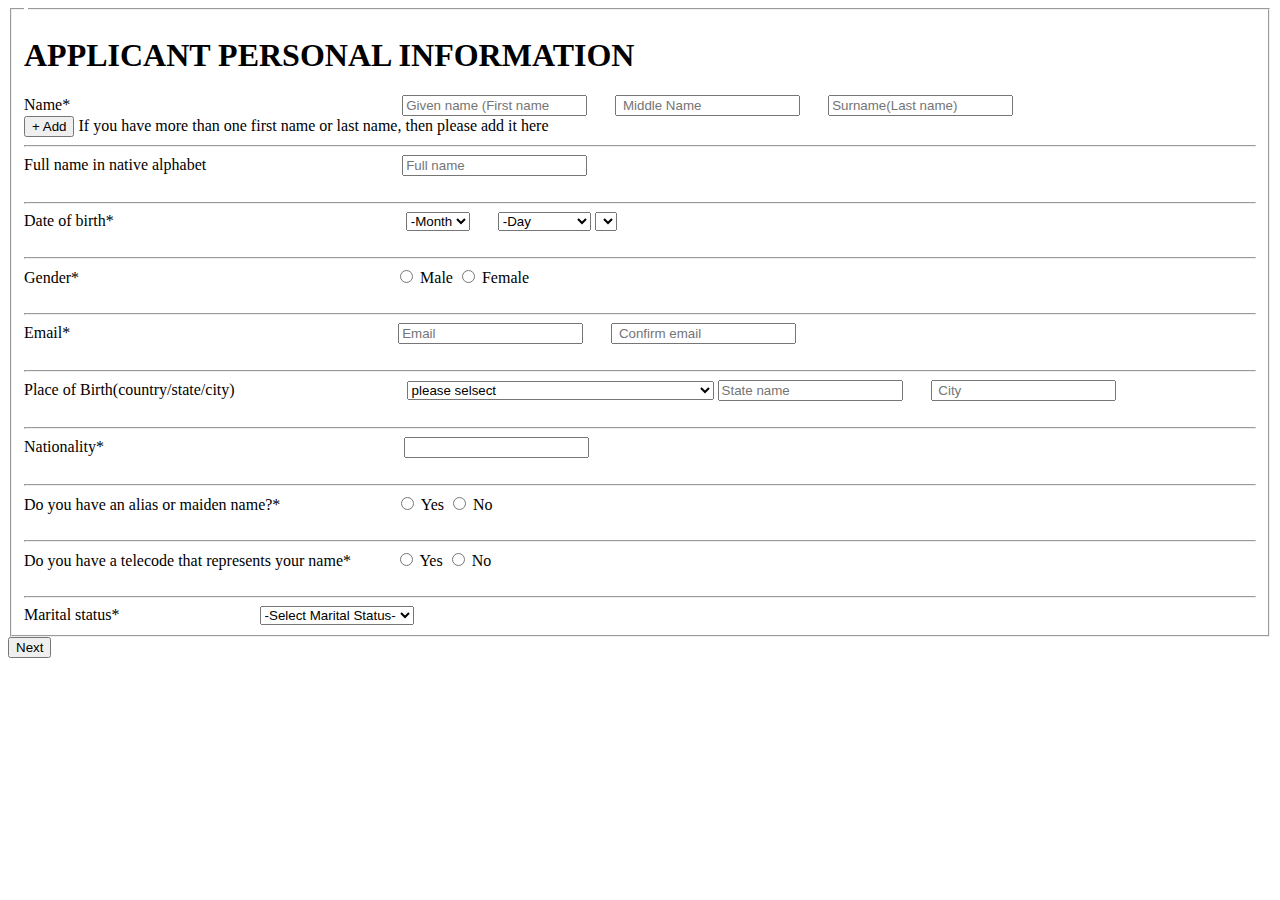
<file: HW Form1.html>
﻿<!DOCTYPE html>
<html>

<head>
    <title></title>
</head>

<body>
    <fieldset>
        <legend> </legend>
        <h1> APPLICANT PERSONAL INFORMATION </h1>
        <label>Name* </label> &#160 &#160 &#160 &#160 &#160 &#160 &#160 &#160 &#160 &#160 &#160 &#160 &#160 &#160 &#160 &#160 &#160 &#160 &#160 &#160 &#160 &#160 &#160 &#160 &#160 &#160 &#160 &#160 &#160 &#160 &#160 &#160 &#160 &#160 &#160 &#160 &#160 &#160 &#160 &#160 &#160
        <input type="text" placeholder="Given name (First name "> &#160 &#160 &#160
        <input type="text" placeholder=" Middle Name "> &#160 &#160 &#160
        <input type="text" placeholder="Surname(Last name)">

        <br>
        <button> + Add </button>
        <h7> If you have more than one first name or last name, then please add it here </h7>
        <br>

        <hr>
        <label> Full name in native alphabet </label> &#160 &#160 &#160 &#160 &#160 &#160 &#160 &#160 &#160 &#160 &#160 &#160 &#160 &#160 &#160 &#160 &#160 &#160 &#160 &#160 &#160 &#160 &#160 &#160

        <th>
            <input type="text" placeholder="Full name">
        </th> &#160 &#160 &#160

        <br>
        <br>

        <hr>
        <label> Date of birth*</label> &#160 &#160 &#160 &#160 &#160 &#160 &#160 &#160 &#160 &#160 &#160 &#160 &#160 &#160 &#160 &#160 &#160 &#160 &#160 &#160 &#160 &#160 &#160 &#160 &#160 &#160 &#160 &#160 &#160 &#160 &#160 &#160 &#160 &#160 &#160 &#160

        <select>
            <option>-Month</option>
            <option value="jan"> Jan</option>
            <option value="Feb">Feb</option>
            <option value="Mar">Mar</option>
            <option value="Apr">Apr</option>
            <option value="May">May</option>
            <option value="Jun">Jun</option>
            <option value="Jul"> JUL</option>
            <option value="Aug">Aug</option>
            <option value="Sep">Sep</option>
            <option value="Oct">Oct</option>
            <option value="Nov">Nov</option>
            <option value="Dec">Dec</option>

        </select> &#160 &#160 &#160

        <select>
            <option>-Day</option>
            <option value="sunday"> Sunday</option>
            <option value="Monday">Monday</option>
            <option value="Tuesday">Tuesday</option>
            <option value="Wednesday">Wednesday</option>
            <option value="Thursday">Thursday</option>
            <option value="Friday">Friday</option>
            <option value="Saturday">Saturday</option>

        </select>
        <select>
          <option min=0></option> min=0
          <option max=100></option> max=100
        
    </select>
        <br>
        <br>
        <hr>

        <label> Gender*</label> &#160 &#160 &#160 &#160 &#160 &#160 &#160 &#160 &#160 &#160 &#160 &#160 &#160 &#160 &#160 &#160 &#160 &#160 &#160 &#160 &#160 &#160 &#160 &#160 &#160 &#160 &#160 &#160 &#160 &#160 &#160 &#160 &#160 &#160 &#160 &#160 &#160 &#160 &#160
        <input type="radio" name="Gender"> Male
        <input type="radio" name="Gender"> Female

        <br>
        <br>
        <hr>
        <label>Email* </label> &#160 &#160 &#160 &#160 &#160 &#160 &#160 &#160 &#160 &#160 &#160 &#160 &#160 &#160&#160 &#160 &#160 &#160 &#160 &#160 &#160 &#160 &#160 &#160 &#160 &#160 &#160 &#160 &#160 &#160 &#160 &#160 &#160 &#160 &#160 &#160 &#160 &#160 &#160 &#160 &#160
        <input type="text" placeholder="Email "> &#160 &#160 &#160
        <input type="text" placeholder=" Confirm email"> &#160 &#160 &#160
        <br>
        <br>
        <hr>

        <label>Place of Birth(country/state/city)</label> &#160 &#160 &#160 &#160 &#160 &#160 &#160 &#160 &#160 &#160 &#160 &#160 &#160 &#160 &#160 &#160 &#160 &#160 &#160 &#160 &#160

        <select id="country" name="country" class="form-control">

            <option>please selsect</option>

            <option value="Afghanistan">Afghanistan</option>
            <option value="Åland Islands">Åland Islands</option>
            <option value="Albania">Albania</option>
            <option value="Algeria">Algeria</option>
            <option value="American Samoa">American Samoa</option>
            <option value="Andorra">Andorra</option>
            <option value="Angola">Angola</option>
            <option value="Anguilla">Anguilla</option>
            <option value="Antarctica">Antarctica</option>
            <option value="Antigua and Barbuda">Antigua and Barbuda</option>
            <option value="Argentina">Argentina</option>
            <option value="Armenia">Armenia</option>
            <option value="Aruba">Aruba</option>
            <option value="Australia">Australia</option>
            <option value="Austria">Austria</option>
            <option value="Azerbaijan">Azerbaijan</option>
            <option value="Bahamas">Bahamas</option>
            <option value="Bahrain">Bahrain</option>
            <option value="Bangladesh">Bangladesh</option>
            <option value="Barbados">Barbados</option>
            <option value="Belarus">Belarus</option>
            <option value="Belgium">Belgium</option>
            <option value="Belize">Belize</option>
            <option value="Benin">Benin</option>
            <option value="Bermuda">Bermuda</option>
            <option value="Bhutan">Bhutan</option>
            <option value="Bolivia">Bolivia</option>
            <option value="Bosnia and Herzegovina">Bosnia and Herzegovina</option>
            <option value="Botswana">Botswana</option>
            <option value="Bouvet Island">Bouvet Island</option>
            <option value="Brazil">Brazil</option>
            <option value="British Indian Ocean Territory">British Indian Ocean Territory</option>
            <option value="Brunei Darussalam">Brunei Darussalam</option>
            <option value="Bulgaria">Bulgaria</option>
            <option value="Burkina Faso">Burkina Faso</option>
            <option value="Burundi">Burundi</option>
            <option value="Cambodia">Cambodia</option>
            <option value="Cameroon">Cameroon</option>
            <option value="Canada">Canada</option>
            <option value="Cape Verde">Cape Verde</option>
            <option value="Cayman Islands">Cayman Islands</option>
            <option value="Central African Republic">Central African Republic</option>
            <option value="Chad">Chad</option>
            <option value="Chile">Chile</option>
            <option value="China">China</option>
            <option value="Christmas Island">Christmas Island</option>
            <option value="Cocos (Keeling) Islands">Cocos (Keeling) Islands</option>
            <option value="Colombia">Colombia</option>
            <option value="Comoros">Comoros</option>
            <option value="Congo">Congo</option>
            <option value="Congo, The Democratic Republic of The">Congo, The Democratic Republic of The</option>
            <option value="Cook Islands">Cook Islands</option>
            <option value="Costa Rica">Costa Rica</option>
            <option value="Cote D'ivoire">Cote D'ivoire</option>
            <option value="Croatia">Croatia</option>
            <option value="Cuba">Cuba</option>
            <option value="Cyprus">Cyprus</option>
            <option value="Czech Republic">Czech Republic</option>
            <option value="Denmark">Denmark</option>
            <option value="Djibouti">Djibouti</option>
            <option value="Dominica">Dominica</option>
            <option value="Dominican Republic">Dominican Republic</option>
            <option value="Ecuador">Ecuador</option>
            <option value="Egypt">Egypt</option>
            <option value="El Salvador">El Salvador</option>
            <option value="Equatorial Guinea">Equatorial Guinea</option>
            <option value="Eritrea">Eritrea</option>
            <option value="Estonia">Estonia</option>
            <option value="Ethiopia">Ethiopia</option>
            <option value="Falkland Islands (Malvinas)">Falkland Islands (Malvinas)</option>
            <option value="Faroe Islands">Faroe Islands</option>
            <option value="Fiji">Fiji</option>
            <option value="Finland">Finland</option>
            <option value="France">France</option>
            <option value="French Guiana">French Guiana</option>
            <option value="French Polynesia">French Polynesia</option>
            <option value="French Southern Territories">French Southern Territories</option>
            <option value="Gabon">Gabon</option>
            <option value="Gambia">Gambia</option>
            <option value="Georgia">Georgia</option>
            <option value="Germany">Germany</option>
            <option value="Ghana">Ghana</option>
            <option value="Gibraltar">Gibraltar</option>
            <option value="Greece">Greece</option>
            <option value="Greenland">Greenland</option>
            <option value="Grenada">Grenada</option>
            <option value="Guadeloupe">Guadeloupe</option>
            <option value="Guam">Guam</option>
            <option value="Guatemala">Guatemala</option>
            <option value="Guernsey">Guernsey</option>
            <option value="Guinea">Guinea</option>
            <option value="Guinea-bissau">Guinea-bissau</option>
            <option value="Guyana">Guyana</option>
            <option value="Haiti">Haiti</option>
            <option value="Heard Island and Mcdonald Islands">Heard Island and Mcdonald Islands</option>
            <option value="Holy See (Vatican City State)">Holy See (Vatican City State)</option>
            <option value="Honduras">Honduras</option>
            <option value="Hong Kong">Hong Kong</option>
            <option value="Hungary">Hungary</option>
            <option value="Iceland">Iceland</option>
            <option value="India">India</option>
            <option value="Indonesia">Indonesia</option>
            <option value="Iran, Islamic Republic of">Iran, Islamic Republic of</option>
            <option value="Iraq">Iraq</option>
            <option value="Ireland">Ireland</option>
            <option value="Isle of Man">Isle of Man</option>
            <option value="Israel">Israel</option>
            <option value="Italy">Italy</option>
            <option value="Jamaica">Jamaica</option>
            <option value="Japan">Japan</option>
            <option value="Jersey">Jersey</option>
            <option value="Jordan">Jordan</option>
            <option value="Kazakhstan">Kazakhstan</option>
            <option value="Kenya">Kenya</option>
            <option value="Kiribati">Kiribati</option>
            <option value="Korea, Democratic People's Republic of">Korea, Democratic People's Republic of</option>
            <option value="Korea, Republic of">Korea, Republic of</option>
            <option value="Kuwait">Kuwait</option>
            <option value="Kyrgyzstan">Kyrgyzstan</option>
            <option value="Lao People's Democratic Republic">Lao People's Democratic Republic</option>
            <option value="Latvia">Latvia</option>
            <option value="Lebanon">Lebanon</option>
            <option value="Lesotho">Lesotho</option>
            <option value="Liberia">Liberia</option>
            <option value="Libyan Arab Jamahiriya">Libyan Arab Jamahiriya</option>
            <option value="Liechtenstein">Liechtenstein</option>
            <option value="Lithuania">Lithuania</option>
            <option value="Luxembourg">Luxembourg</option>
            <option value="Macao">Macao</option>
            <option value="Macedonia, The Former Yugoslav Republic of">Macedonia, The Former Yugoslav Republic of</option>
            <option value="Madagascar">Madagascar</option>
            <option value="Malawi">Malawi</option>
            <option value="Malaysia">Malaysia</option>
            <option value="Maldives">Maldives</option>
            <option value="Mali">Mali</option>
            <option value="Malta">Malta</option>
            <option value="Marshall Islands">Marshall Islands</option>
            <option value="Martinique">Martinique</option>
            <option value="Mauritania">Mauritania</option>
            <option value="Mauritius">Mauritius</option>
            <option value="Mayotte">Mayotte</option>
            <option value="Mexico">Mexico</option>
            <option value="Micronesia, Federated States of">Micronesia, Federated States of</option>
            <option value="Moldova, Republic of">Moldova, Republic of</option>
            <option value="Monaco">Monaco</option>
            <option value="Mongolia">Mongolia</option>
            <option value="Montenegro">Montenegro</option>
            <option value="Montserrat">Montserrat</option>
            <option value="Morocco">Morocco</option>
            <option value="Mozambique">Mozambique</option>
            <option value="Myanmar">Myanmar</option>
            <option value="Namibia">Namibia</option>
            <option value="Nauru">Nauru</option>
            <option value="Nepal">Nepal</option>
            <option value="Netherlands">Netherlands</option>
            <option value="Netherlands Antilles">Netherlands Antilles</option>
            <option value="New Caledonia">New Caledonia</option>
            <option value="New Zealand">New Zealand</option>
            <option value="Nicaragua">Nicaragua</option>
            <option value="Niger">Niger</option>
            <option value="Nigeria">Nigeria</option>
            <option value="Niue">Niue</option>
            <option value="Norfolk Island">Norfolk Island</option>
            <option value="Northern Mariana Islands">Northern Mariana Islands</option>
            <option value="Norway">Norway</option>
            <option value="Oman">Oman</option>
            <option value="Pakistan">Pakistan</option>
            <option value="Palau">Palau</option>
            <option value="Palestinian Territory, Occupied">Palestinian Territory, Occupied</option>
            <option value="Panama">Panama</option>
            <option value="Papua New Guinea">Papua New Guinea</option>
            <option value="Paraguay">Paraguay</option>
            <option value="Peru">Peru</option>
            <option value="Philippines">Philippines</option>
            <option value="Pitcairn">Pitcairn</option>
            <option value="Poland">Poland</option>
            <option value="Portugal">Portugal</option>
            <option value="Puerto Rico">Puerto Rico</option>
            <option value="Qatar">Qatar</option>
            <option value="Reunion">Reunion</option>
            <option value="Romania">Romania</option>
            <option value="Russian Federation">Russian Federation</option>
            <option value="Rwanda">Rwanda</option>
            <option value="Saint Helena">Saint Helena</option>
            <option value="Saint Kitts and Nevis">Saint Kitts and Nevis</option>
            <option value="Saint Lucia">Saint Lucia</option>
            <option value="Saint Pierre and Miquelon">Saint Pierre and Miquelon</option>
            <option value="Saint Vincent and The Grenadines">Saint Vincent and The Grenadines</option>
            <option value="Samoa">Samoa</option>
            <option value="San Marino">San Marino</option>
            <option value="Sao Tome and Principe">Sao Tome and Principe</option>
            <option value="Saudi Arabia">Saudi Arabia</option>
            <option value="Senegal">Senegal</option>
            <option value="Serbia">Serbia</option>
            <option value="Seychelles">Seychelles</option>
            <option value="Sierra Leone">Sierra Leone</option>
            <option value="Singapore">Singapore</option>
            <option value="Slovakia">Slovakia</option>
            <option value="Slovenia">Slovenia</option>
            <option value="Solomon Islands">Solomon Islands</option>
            <option value="Somalia">Somalia</option>
            <option value="South Africa">South Africa</option>
            <option value="South Georgia and The South Sandwich Islands">South Georgia and The South Sandwich Islands</option>
            <option value="Spain">Spain</option>
            <option value="Sri Lanka">Sri Lanka</option>
            <option value="Sudan">Sudan</option>
            <option value="Suriname">Suriname</option>
            <option value="Svalbard and Jan Mayen">Svalbard and Jan Mayen</option>
            <option value="Swaziland">Swaziland</option>
            <option value="Sweden">Sweden</option>
            <option value="Switzerland">Switzerland</option>
            <option value="Syrian Arab Republic">Syrian Arab Republic</option>
            <option value="Taiwan, Province of China">Taiwan, Province of China</option>
            <option value="Tajikistan">Tajikistan</option>
            <option value="Tanzania, United Republic of">Tanzania, United Republic of</option>
            <option value="Thailand">Thailand</option>
            <option value="Timor-leste">Timor-leste</option>
            <option value="Togo">Togo</option>
            <option value="Tokelau">Tokelau</option>
            <option value="Tonga">Tonga</option>
            <option value="Trinidad and Tobago">Trinidad and Tobago</option>
            <option value="Tunisia">Tunisia</option>
            <option value="Turkey">Turkey</option>
            <option value="Turkmenistan">Turkmenistan</option>
            <option value="Turks and Caicos Islands">Turks and Caicos Islands</option>
            <option value="Tuvalu">Tuvalu</option>
            <option value="Uganda">Uganda</option>
            <option value="Ukraine">Ukraine</option>
            <option value="United Arab Emirates">United Arab Emirates</option>
            <option value="United Kingdom">United Kingdom</option>
            <option value="United States">United States</option>
            <option value="United States Minor Outlying Islands">United States Minor Outlying Islands</option>
            <option value="Uruguay">Uruguay</option>
            <option value="Uzbekistan">Uzbekistan</option>
            <option value="Vanuatu">Vanuatu</option>
            <option value="Venezuela">Venezuela</option>
            <option value="Viet Nam">Viet Nam</option>
            <option value="Virgin Islands, British">Virgin Islands, British</option>
            <option value="Virgin Islands, U.S.">Virgin Islands, U.S.</option>
            <option value="Wallis and Futuna">Wallis and Futuna</option>
            <option value="Western Sahara">Western Sahara</option>
            <option value="Yemen">Yemen</option>
            <option value="Zambia">Zambia</option>
            <option value="Zimbabwe">Zimbabwe</option>
        </select>

        <input type="text" placeholder="State name "> &#160 &#160 &#160
        <input type="text" placeholder=" City"> &#160 &#160 &#160
        <br>
        <br>
        <hr>

        <label>Nationality* </label> &#160 &#160 &#160 &#160 &#160 &#160 &#160 &#160 &#160 &#160 &#160 &#160 &#160 &#160 &#160 &#160 &#160 &#160 &#160 &#160 &#160 &#160 &#160 &#160 &#160 &#160 &#160 &#160 &#160 &#160 &#160 &#160 &#160 &#160 &#160 &#160 &#160
        <th>
            <input type="text">
        </th> &#160 &#160 &#160

        <br>
        <br>

        <hr>

        <label> Do you have an alias or maiden name?*</label> &#160 &#160 &#160 &#160 &#160 &#160 &#160 &#160 &#160 &#160 &#160 &#160 &#160 &#160
        <input type="radio" name="Yes"> Yes
        <input type="radio" name="No"> No

        <br>
        <br>
        <hr>

        <label> Do you have a telecode that represents your name*</label> &#160 &#160 &#160 &#160 &#160
        <input type="radio" name="Yes"> Yes
        <input type="radio" name="NO"> No
        <br>
        <br>
        <hr>

        <label> Marital status*</label> &#160 &#160 &#160 &#160 &#160 &#160 &#160 &#160 &#160 &#160 &#160 &#160 &#160 &#160 &#160 &#160 &#160

        <select name="marital_status" id="marital_status">
            <option value="">-Select Marital Status-</option>
            <option value="Single">Single</option>
            <option value="Married">Married</option>
            <option value="Widowed">Widowed</option>
            <option value="Separated">Separated</option>
            <option value="Divorced">Divorced</option>
        </select>

    </fieldset>


    <a href="HW Form 2.html"><button>Next</button></a>

</body>

</html>
</file>
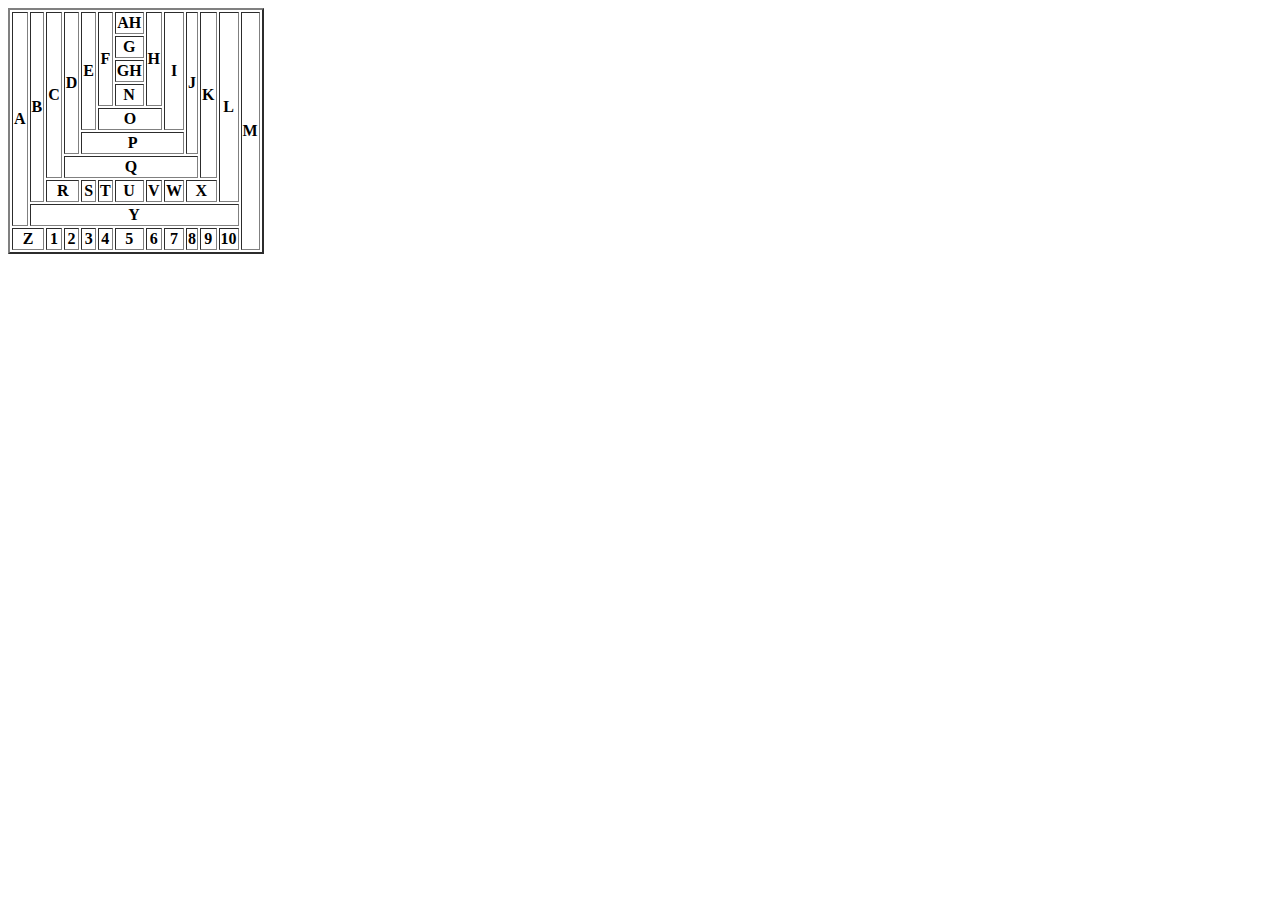
<file: HW.html>
<!DOCTYPE html>
<html>


<head>
    <title> reema aljabali</title>
</head>

<body>

    <table border="2">
        
            <tr>
                <th rowspan="9">A</th>
                <th rowspan="8">B</th>
                <th rowspan="7">C</th>
                <th rowspan="6">D</th>
                <th rowspan="5">E</th>
                <th rowspan="4">F</th>
                <th colspan="2">AH</th>
                <th rowspan="4">H</th>
                <th rowspan="5">I</th>
                <th rowspan="6">J</th>
                <th rowspan="7">K</th>
                <th rowspan="8">L</th>
                <th rowspan="11">M</th>

            </tr>
            <tr>

                <th colspan="2">G</th>
            </tr>
            <tr>
                <th colspan="2">GH</th>
            </tr>
            <tr>
                <th colspan="2">N</th>
            </tr>
            <tr>
                <th colspan="4">O</th>
            </tr>
            <tr>
                <th colspan="6">P</th>
            </tr>
            <tr>
                <th colspan="8">Q</th>
            </tr>
            <tr>
                <th colspan="2">R</th>
                <th colspan="1">S</th>
                <th colspan="1">T</th>
                <th colspan="2">U
                </th>
                <th colspan="1">V</th>
                <th colspan="1">W</th>
                <th colspan="2">X</th>

            </tr>
            <tr>
                <th colspan="12">Y</th>
            </tr>
            <tr>
                <th colspan="2">Z</th>
                <th colspan="1">1</th>
                <th colspan="1">2</th>
                <th colspan="1">3</th>
                <th colspan="1">4</th>
                <th colspan="2">5</th>
                <th colspan="1">6</th>
                <th colspan="1">7</th>
                <th colspan="1">8</th>
                <th colspan="1">9</th>
                <th colspan="1">10</th>

            </tr>

        
    </table>

</body>

</html>
</file>
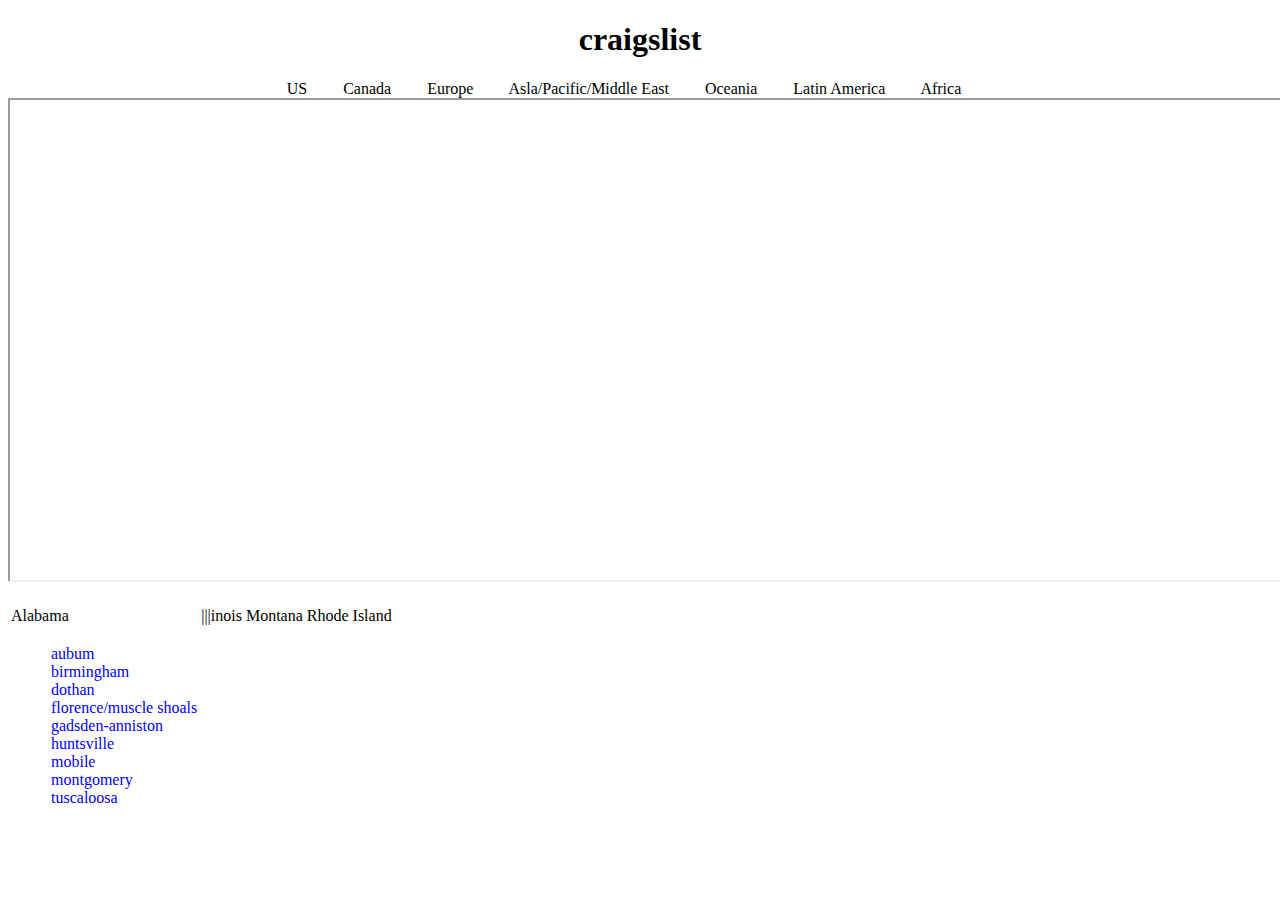
<file: craiglist website/craigslist web 1.html>
<!DOCTYPE html>
<html>
<head>
	<title></title>
</head>
<body>



<center> <h1> craigslist</h1></center>
	<center>
<label> US</label> &#160 &#160 &#160 &#160 

<label>Canada</label> &#160 &#160 &#160 &#160 
<label> Europe</label> &#160 &#160 &#160 &#160 
<label> Asla/Pacific/Middle East</label> &#160 &#160 &#160 &#160 
<label>  Oceania</label> &#160 &#160 &#160 &#160 
<label>  Latin   America </label> &#160 &#160 &#160 &#160 
<label>Africa  </label> &#160 &#160 &#160 &#160 


</center>

<iframe src="https://www.google.com/maps/d/embed?mid=1hjs3mIoZBblBP_CvxiP4w38STiY" width="3000" height="480"></iframe>

<table>
	<tr>
		<td>Alabama</td>

	    <td>|||inois</td> &#160 &#160 &#160 &#160  &#160 &#160 &#160 &#160 

	    <td>Montana</td> &#160 &#160 &#160 &#160  &#160 &#160 &#160  

	    <td>Rhode Island</td> &#160 &#160 &#160 &#160  &#160 &#160 &#160 &#160 

	    <tr>
	    	<td> <font color="blue">
	    		<ul style="list-style-type: none">

	    	<li>aubum</li>
	<li>birmingham</li>
	<li>dothan</li>
	<li>florence/muscle shoals</li>
	<li>gadsden-anniston</li>
	<li>huntsville</li>
	<li>mobile</li>
    <li>montgomery</li>
    <li>tuscaloosa</li>
	    	



	    </tr>

	











</tr>
</table>


</body>
</html>
</file>
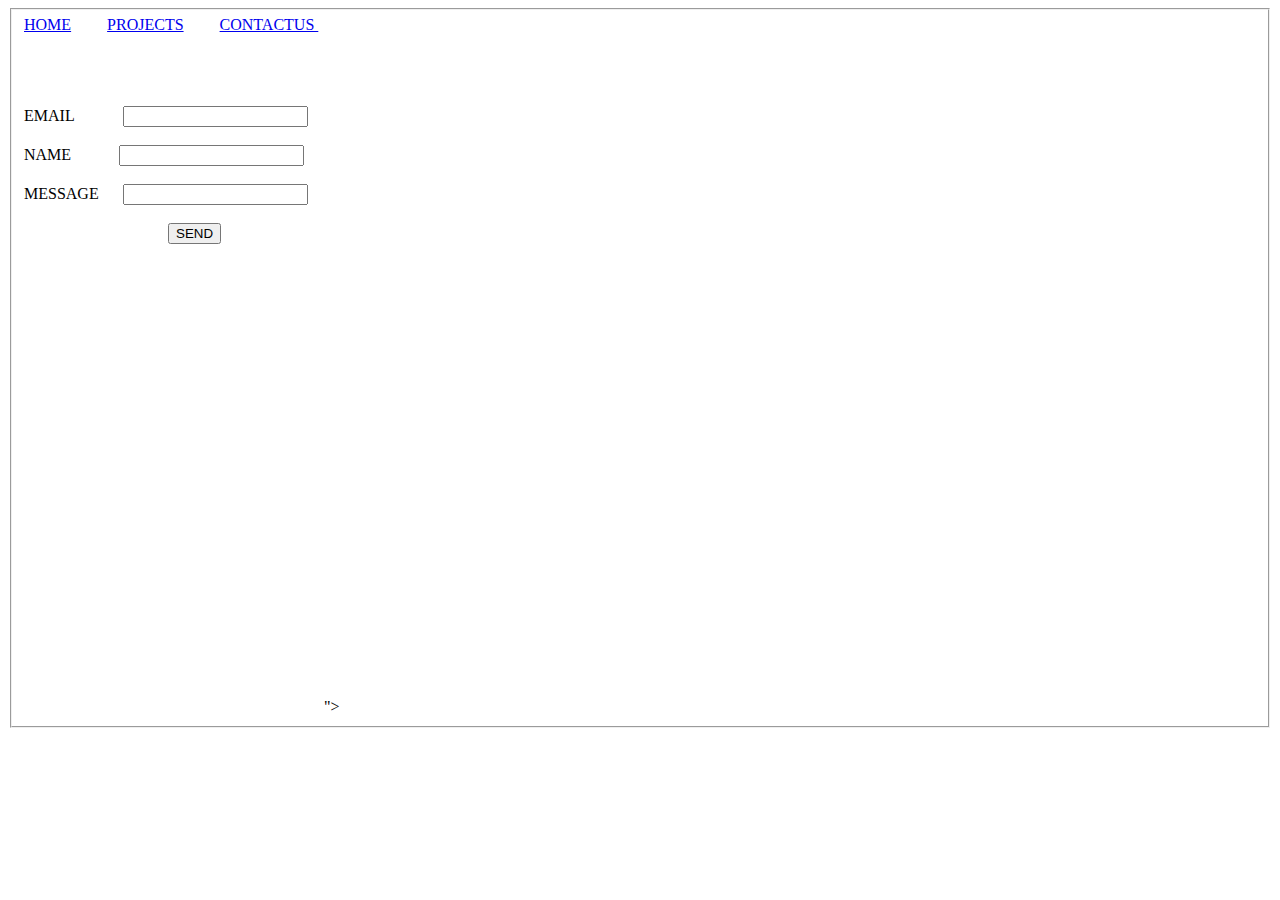
<file: PROJECT3PAGES/CONTACTUS.HTML>
<!DOCTYPE html>
<html>
<head>
	<title>CONTACTUS.HTML</title>
</head>
<body>
<fieldset>
	<form>
		
		<nav> 
    <a href="  INDEX2.HTML">HOME</a>   &#160 &#160 &#160 &#160
    <a href="PROJECTS.HTML">PROJECTS</a> &#160 &#160 &#160 &#160 
    <a href="CONTACTUS.HTML">CONTACTUS </a>&#160 &#160 &#160 &#160
	</nav>
    <br>
    <br>
<br>
<br>

  <label>EMAIL</label>&#160 &#160 &#160 &#160 &#160 &#160 
  <input type="text" name="email">
<br>
<br>

<label>NAME</label>&#160 &#160 &#160 &#160 &#160 &#160 
  <input type="text" name="NAME">
<br>
<br>

<label>MESSAGE</label>&#160 &#160 &#160 
  <input type="text" name="MESSAGE">

<br>
<br>



 &#160 &#160 &#160 &#160 &#160 &#160 &#160 &#160 &#160 &#160 &#160 &#160  &#160 &#160 &#160 &#160 &#160 &#160 <button> SEND</button>
<br>
<br>

      <iframe src="https://www.google.com/maps/embed?pb=!1m18!1m12!1m3!1d54198.37517609193!2d35.814456454948015!3d31.895769749119445!2m3!1f0!2f0!3f0!3m2!1i1024!2i768!4f13.1!3m3!1m2!1s0x151ca50b837dbc39%3A0x23ff69d64b47729c!2z2YXZhti32YLYqSDZhdix2Kwg2KfZhNit2YXYp9mF2Iwg2LnZhdmR2KfZhg!5e0!3m2!1sar!2sjo!4v1572083075862!5m2!1sar!2sjo width="600" height="450" frameborder="0" style="border:0;" allowfullscreen=""></iframe>">





	</form>
</fieldset>
</body>
</html>
</file>
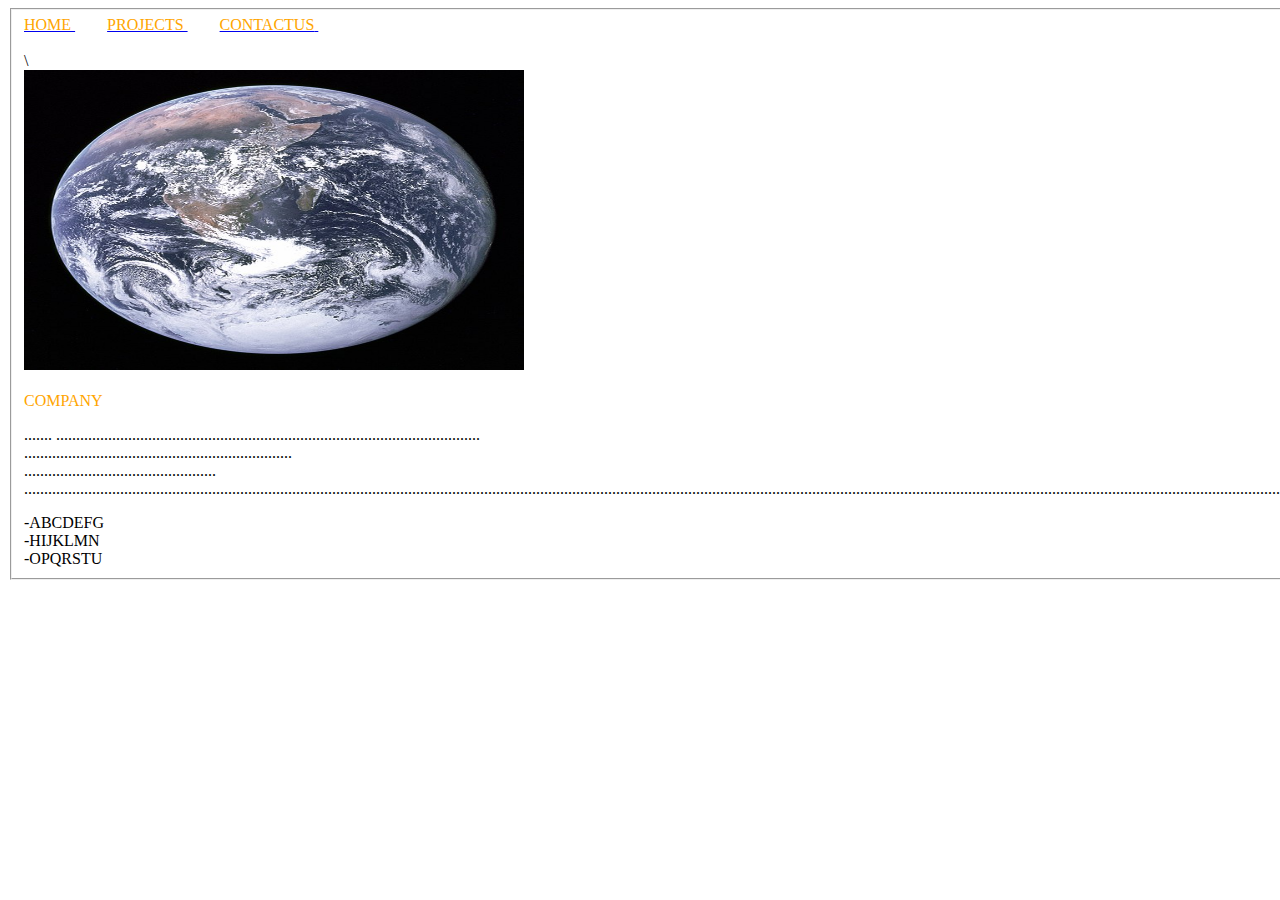
<file: PROJECT3PAGES/INDEX2.HTML>
<!DOCTYPE html>
<html>
<head>
	<title>INDEX.HTML</title>
</head>
<body>
	<fieldset>
<form>
	<nav> 
    <a href="  INDEX2.HTML"> <font color="#ffa500"   > HOME </font>   </a>   &#160 &#160 &#160 &#160
    <a href="PROJECTS.HTML"> <font color=" #ffa500">PROJECTS </font>   </a> &#160 &#160 &#160 &#160 
    <a href="CONTACTUS.HTML"> <font color=" #ffa500">  CONTACTUS</font>   </a>&#160 &#160 &#160 &#160
	</nav>
    <br>\
    <br>


    <img src="The earth.jpg"  width="500"  height="300"> <br> 
    <br>

    <font color="#ffa500">COMPANY</font> 
    <P> ....... ..........................................................................................................<br>...................................................................<br>................................................<br>..........................................................................................................................................................................................................................................................................................................................................................................................................</P>

     -ABCDEFG <br>
     -HIJKLMN <br>
     -OPQRSTU <br>

</form>






</fieldset>
</body>
</html>
</file>
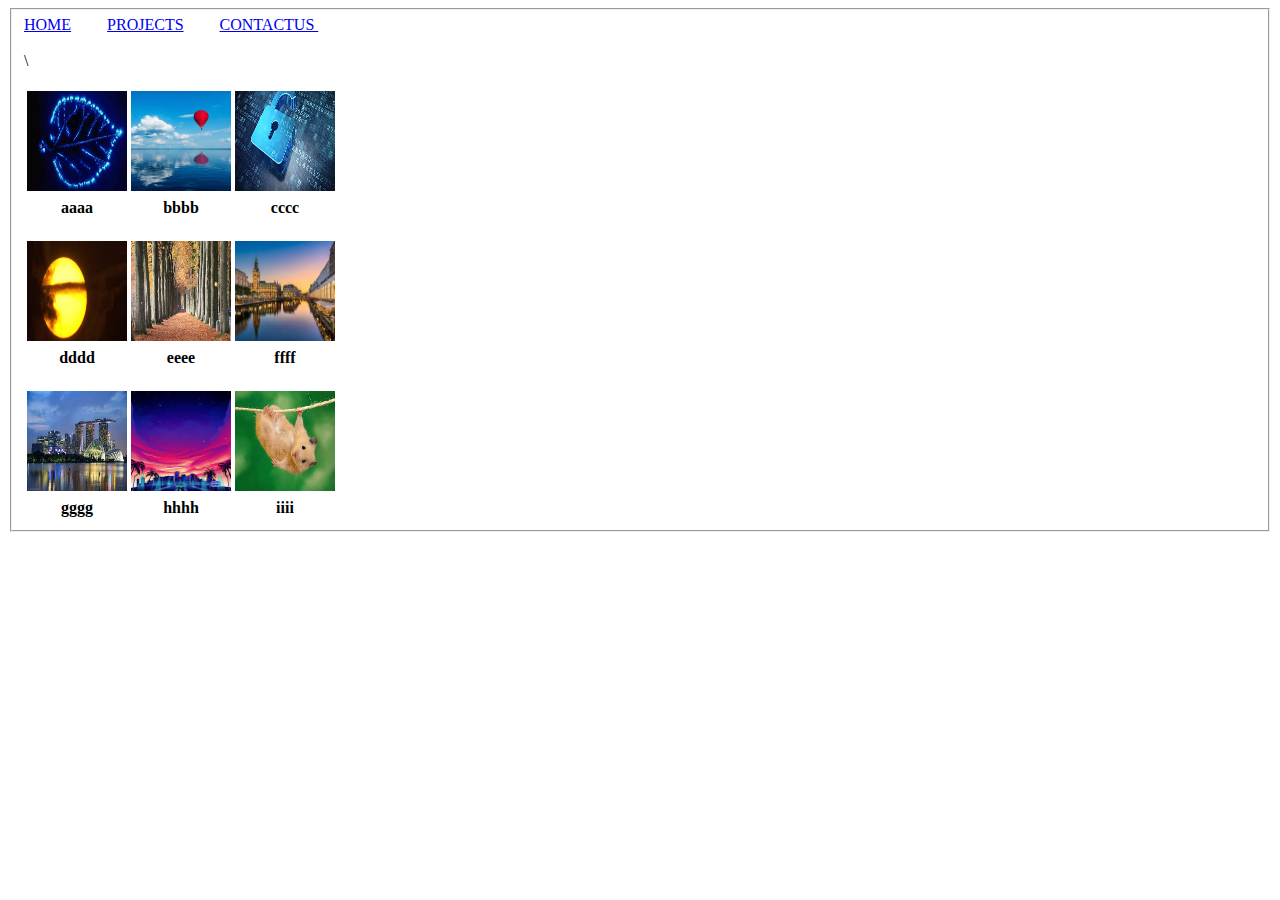
<file: PROJECT3PAGES/PROJECTS.HTML>
<!DOCTYPE html>
<html>
<head>
	<title>PROJECT.HTML</title>
</head>
<body>
	<fieldset>
<form>
	<nav> 
    <a href="  INDEX2.HTML">HOME</a>   &#160 &#160 &#160 &#160
    <a href="PROJECTS.HTML">PROJECTS</a> &#160 &#160 &#160 &#160 
    <a href="CONTACTUS.HTML">CONTACTUS </a>&#160 &#160 &#160 &#160
	</nav>
    <br>\
    <br>

<table>
    <tr>
    <td><img src=" 111.jfif "  width="100"  height="100"> </td>  &#160 &#160 &#160
    
    <td> <img src=" 222.jfif "  width="100"  height="100"> </td> &#160 &#160 &#160
 
   <td><img src=" 333.jfif " width="100"  height="100"> </td> </tr>
 
<tr>
<th> aaaa  </th>
<th>bbbb</th>
<th>cccc</th>
</tr>

</table>
<table>
    <tr>


    <td> <img src=" 444.jfif "  width="100"  height="100"> </td>&#160 &#160 &#160 &#160  

  <td>   <img src=" 555.jfif "  width="100"  height="100"> </td> &#160 &#160 &#160 &#160
    
  <td>  <img src=" 666.jfif "  width="100"  height="100"> </td> &#160 &#160 &#160 &#160  </tr>
<tr>
    <th>dddd</th>
    <th>eeee</th>
    <th>ffff</th>



</table>
   <table>
    <tr>


    <td> <img src=" 777.jfif "  width="100"  height="100"> </td>&#160 &#160 &#160 &#160  

  <td>   <img src=" 888.jfif "  width="100"  height="100"> </td> &#160 &#160 &#160 &#160
    
  <td>  <img src=" 999.jfif "  width="100"  height="100"> </td> &#160 &#160 &#160 &#160  </tr>
<tr>
    <th>gggg</th>
    <th>hhhh</th>
    <th>iiii</th>



</table>
   
</form>






</fieldset>
</body>
</html>
</file>
<file: task5/css/custom.css>
#h11{
	color: black;
	padding-left: 200px;
}

.nav
{
	padding-top: 20px;
	padding-left: 400px;
}

.pull-right{
	  padding: 5px;
	  margin-top: 20px;
}

.hero-unit{
	height: 800px;
	background-image:  url("111.jpg");
	background-size: cover;
	text-align: center;
	
}
.hero-unit h1{
	margin-top: 300px;
	color: white;
	font-size: 40px;

}

.boxx{
margin-top: 60px;
background-color: white;
padding: 20px;

}
input{
	margin-top: 10px;
	border:none; 
}
.btn-group {
	border:none;
	margin-top: 10px; 

}
.btn btn-primary btn-large{
	color: #11cbd7;
}
#p1{
	color: white;
		margin-top: 25px;
}
 
 .xx3{
 	margin-top: 100px;
 }
  
  .fas{
  	font-size:30px; 
  }
  .xx6{
  	margin-top: 100px;
  	padding-left: 60px;

  }
 .xx4{
	padding-left: 50px;
}
.rr1{
	padding-left:60px;
	margin-top: 10px; 
}
.pop{
	margin-top: 100px;
	text-align: center;

}
.pop h1{
	color: #11cbd7;

}
.img2{
		margin-top: 100px;
		width: 500px;
		height: 300px;
}
.pp2{
	font-size: 30px;
	margin-top: 50px;
}
.pp3{
	margin-top: 100px;
	text-align: justify;
	width: 250px;
	height: 300px;
	color: white;
	background-color:#11cbd7;
	padding: 20px; 
}
.tt1{
	margin-top: 100px;
	color: #11cbd7;
}
.ttt1{
	color: #11cbd7;
}
.bb{
	margin-top: 100px;
}
.bb1{
	margin-top: 30px;
	font-size: 15px;
}
.cc1{
	margin-top: 30px;
	padding-left: 20px;
}
.cc2{
	padding-left: 20px;
}
.pp4{
	width: 370px;
	margin-top: 10px;
	padding-top:30px;
}
.dd1{
	margin-top: 200px;
	
	width: 100%;
	
}
section{
	background-color: #11cbd7;
	
}
.yy6{
		width: 100%;
		padding: 30px;
}
.xx8{
	margin-top: 30px;

}
#hh4{
	color:white;
}
.btn{
	color: white;
	background-color: #11cbd7;
}
.ww1{
	margin-top: 100px;
}
.h12{
	color: black;
}
.mb-2{
	margin-bottom:10px; 
}
.aa{
	padding-left :50px;
}
.fab{
	color: #11cbd7;
}
.cont{
	width: 1000px;
	padding-left:400px; 
}
footer{
	margin-top: 100px;
}
</file>
